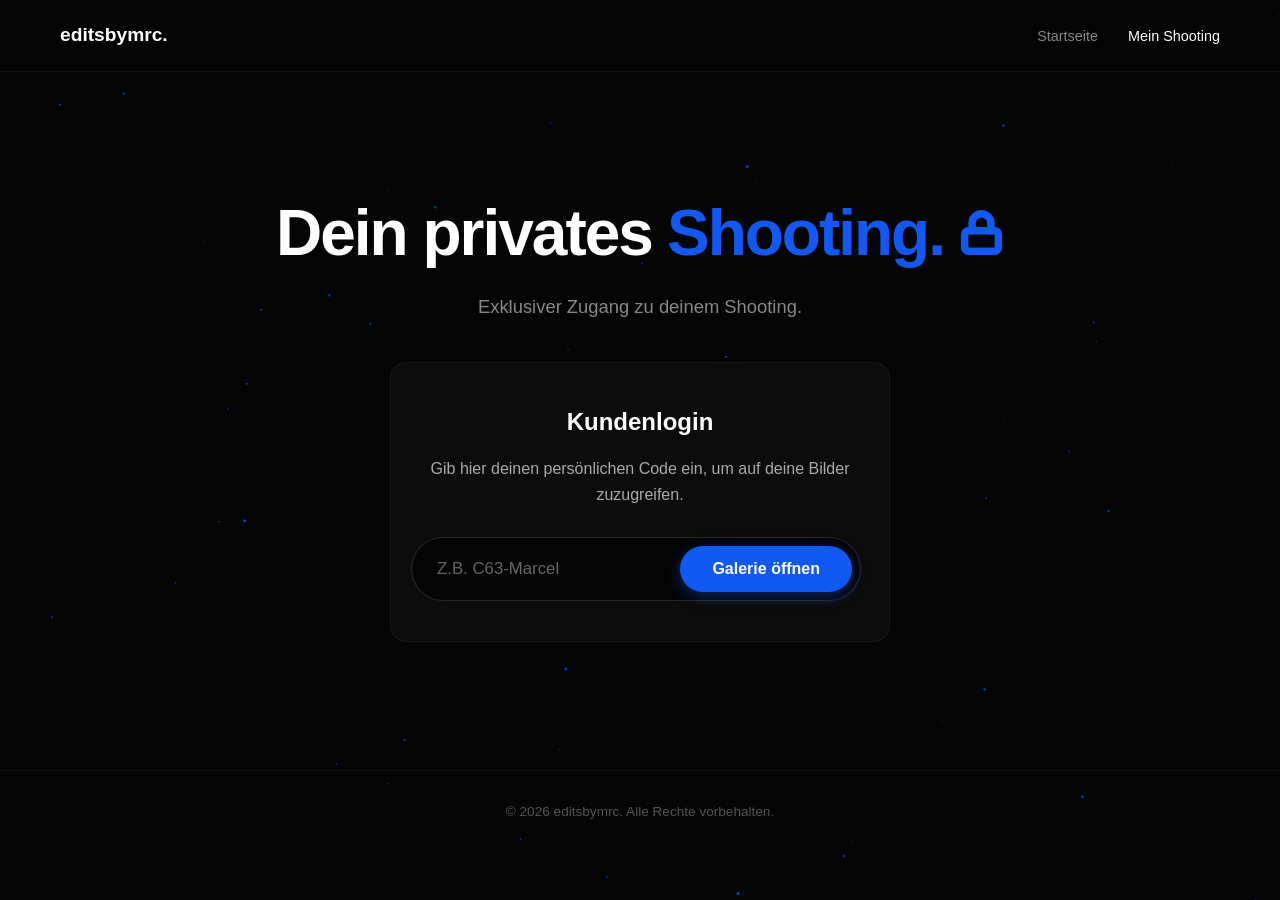
<file: galerie.html>
<!DOCTYPE html>
<html lang="de">
<head>
    <meta charset="UTF-8">
    <meta name="viewport" content="width=device-width, initial-scale=1.0, maximum-scale=1.0, user-scalable=no">
    <title>Mein Shooting | editsbymrc.</title>
    <link rel="stylesheet" href="css/style.css?v=2.4">
</head>

<body oncontextmenu="return false;">

<canvas id="particle-canvas"></canvas>

<header class="glass-nav">
    <div class="nav-container">
        <div class="logo">
            <h1>editsbymrc.</h1>
        </div>
        <nav>
            <ul>
                <li><a href="index.html">Startseite</a></li>
                <li><a href="galerie.html" class="active">Mein Shooting</a></li>
            </ul>
        </nav>
    </div>
</header>

<main>
    <section class="hero framer-reveal" style="min-height: 80vh; display: flex; flex-direction: column; justify-content: center; padding-top: 150px;">

        <h1 class="locked-heading blur-reveal">
            Dein privates <span class="accent-text">Shooting.</span>
            <svg class="lock-icon" viewBox="0 0 24 24" fill="none" stroke="currentColor" stroke-width="4" stroke-linecap="round" stroke-linejoin="round">
                <rect x="3" y="11" width="18" height="11" rx="2" ry="2"></rect>
                <path d="M7 11V7a5 5 0 0 1 10 0v4"></path>
            </svg>
        </h1>        <p style="font-size: 1.15rem; color: #888; margin-bottom: 40px;">Exklusiver Zugang zu deinem Shooting.</p>

        <div class="framer-reveal" style="max-width: 500px; width: 100%; margin: 0 auto; padding: 40px 20px; background: rgba(17, 17, 17, 0.7); backdrop-filter: blur(10px); border-radius: 16px; border: 1px solid rgba(255, 255, 255, 0.05); text-align: center;">
            <h3 style="font-size: 1.5rem; margin-bottom: 15px; color: #fff;"> Kundenlogin</h3>
            <p style="color: #aaa; font-size: 1rem; line-height: 1.6; margin-bottom: 30px;">
                Gib hier deinen persönlichen Code ein, um auf deine Bilder zuzugreifen.
            </p>

            <div class="premium-login-wrapper">
                <input type="text" id="shootingCode" class="premium-login-input" placeholder="Z.B. C63-Marcel" onkeypress="handleEnter(event)" autocomplete="off">
                <button onclick="openGallery()" class="premium-login-btn">Galerie öffnen</button>
            </div>

            <p id="error-msg" style="color: #ff4444; font-size: 0.9rem; margin-top: 15px; display: none;">Bitte gib einen gültigen Code ein.</p>
        </div>

    </section>
</main>

<footer style="width: 100%; border-top: 1px solid rgba(255, 255, 255, 0.05); padding: 30px 20px; margin-top: 50px;">
    <p style="text-align: center; color: #555; font-size: 0.85rem; margin: 0;">&copy; 2026 editsbymrc. Alle Rechte vorbehalten.</p>
</footer>

<script>
    // --- KUNDEN-LOGIN REDIRECT FUNKTION ---
    function openGallery() {
        const code = document.getElementById('shootingCode').value.trim();
        const errorMsg = document.getElementById('error-msg');

        if(code === "") {
            errorMsg.style.display = "block";
            document.getElementById('shootingCode').style.borderColor = "#ff4444";
        } else {
            errorMsg.style.display = "none";
            // Leitet auf den eingegebenen Code + .html weiter
            window.location.href = code + ".html";
        }
    }

    function handleEnter(e) {
        if(e.key === 'Enter') {
            openGallery();
        }
    }

    // --- Einfliegen der Elemente (Framer Reveal) ---
    document.addEventListener("DOMContentLoaded", function() {
        const observer = new IntersectionObserver((entries) => {
            entries.forEach(entry => {
                if (entry.isIntersecting) {
                    entry.target.classList.add('framer-show');
                    observer.unobserve(entry.target);
                }
            });
        }, { threshold: 0.1 });

        document.querySelectorAll('.framer-reveal').forEach((el) => {
            observer.observe(el);
        });
    });

    // --- Blur-Effekt der Überschrift ---
    document.addEventListener("DOMContentLoaded", function() {
        const blurText = document.querySelector('.blur-reveal');
        if (blurText) {
            const makeSharp = () => {
                blurText.classList.add('focused');
            };
            window.addEventListener('mousemove', makeSharp, { once: true });
            window.addEventListener('touchstart', makeSharp, { once: true });
            setTimeout(makeSharp, 1000);
        }
    });

    // --- Partikel-Hintergrund ---
    document.addEventListener("DOMContentLoaded", function() {
        const canvas = document.getElementById('particle-canvas');
        if (!canvas) return;
        const ctx = canvas.getContext('2d');

        let particlesArray = [];

        function setCanvasSize() {
            canvas.width = window.innerWidth;
            canvas.height = window.innerHeight;
        }
        setCanvasSize();

        class Particle {
            constructor() {
                this.x = Math.random() * canvas.width;
                this.y = Math.random() * canvas.height;
                this.size = Math.random() * 1.2 + 0.3;
                this.speedX = Math.random() * 0.3 - 0.15;
                this.speedY = Math.random() * 0.3 - 0.15;
                this.angle = Math.random() * Math.PI * 2;
                this.pulseSpeed = Math.random() * 0.015 + 0.005;
                this.opacity = 0;
            }

            update() {
                this.x += this.speedX;
                this.y += this.speedY;

                if (this.x < 0) this.x = canvas.width;
                if (this.x > canvas.width) this.x = 0;
                if (this.y < 0) this.y = canvas.height;
                if (this.y > canvas.height) this.y = 0;

                this.angle += this.pulseSpeed;
                this.opacity = (Math.sin(this.angle) * 0.35) + 0.45;
            }

            draw() {
                ctx.beginPath();
                ctx.arc(this.x, this.y, this.size, 0, Math.PI * 2);
                ctx.fillStyle = `rgba(18, 89, 243, ${this.opacity})`;
                ctx.shadowBlur = 15 * this.opacity;
                ctx.shadowColor = `rgba(18, 89, 243, ${this.opacity})`;
                ctx.fill();
            }
        }

        function init() {
            particlesArray = [];
            let numberOfParticles = (canvas.width * canvas.height) / 12000;

            for (let i = 0; i < numberOfParticles; i++) {
                particlesArray.push(new Particle());
            }
        }

        function animate() {
            ctx.clearRect(0, 0, canvas.width, canvas.height);
            for (let i = 0; i < particlesArray.length; i++) {
                particlesArray[i].update();
                particlesArray[i].draw();
            }
            requestAnimationFrame(animate);
        }

        init();
        animate();

        window.addEventListener('resize', () => {
            setCanvasSize();
            init();
        });
    });
</script>

<script>
    // Blur Reveal (Titel Scharfstellen)
    document.addEventListener("DOMContentLoaded", function() {
        const blurText = document.querySelector('.blur-reveal');
        if (blurText) {
            const makeSharp = () => { blurText.classList.add('focused'); };
            window.addEventListener('mousemove', makeSharp, { once: true });
            window.addEventListener('touchstart', makeSharp, { once: true });
            setTimeout(makeSharp, 1000); // Zur Sicherheit: Stellt sich nach 1 Sekunde automatisch scharf
        }
    });
</script>

</body>
</html>
</file>
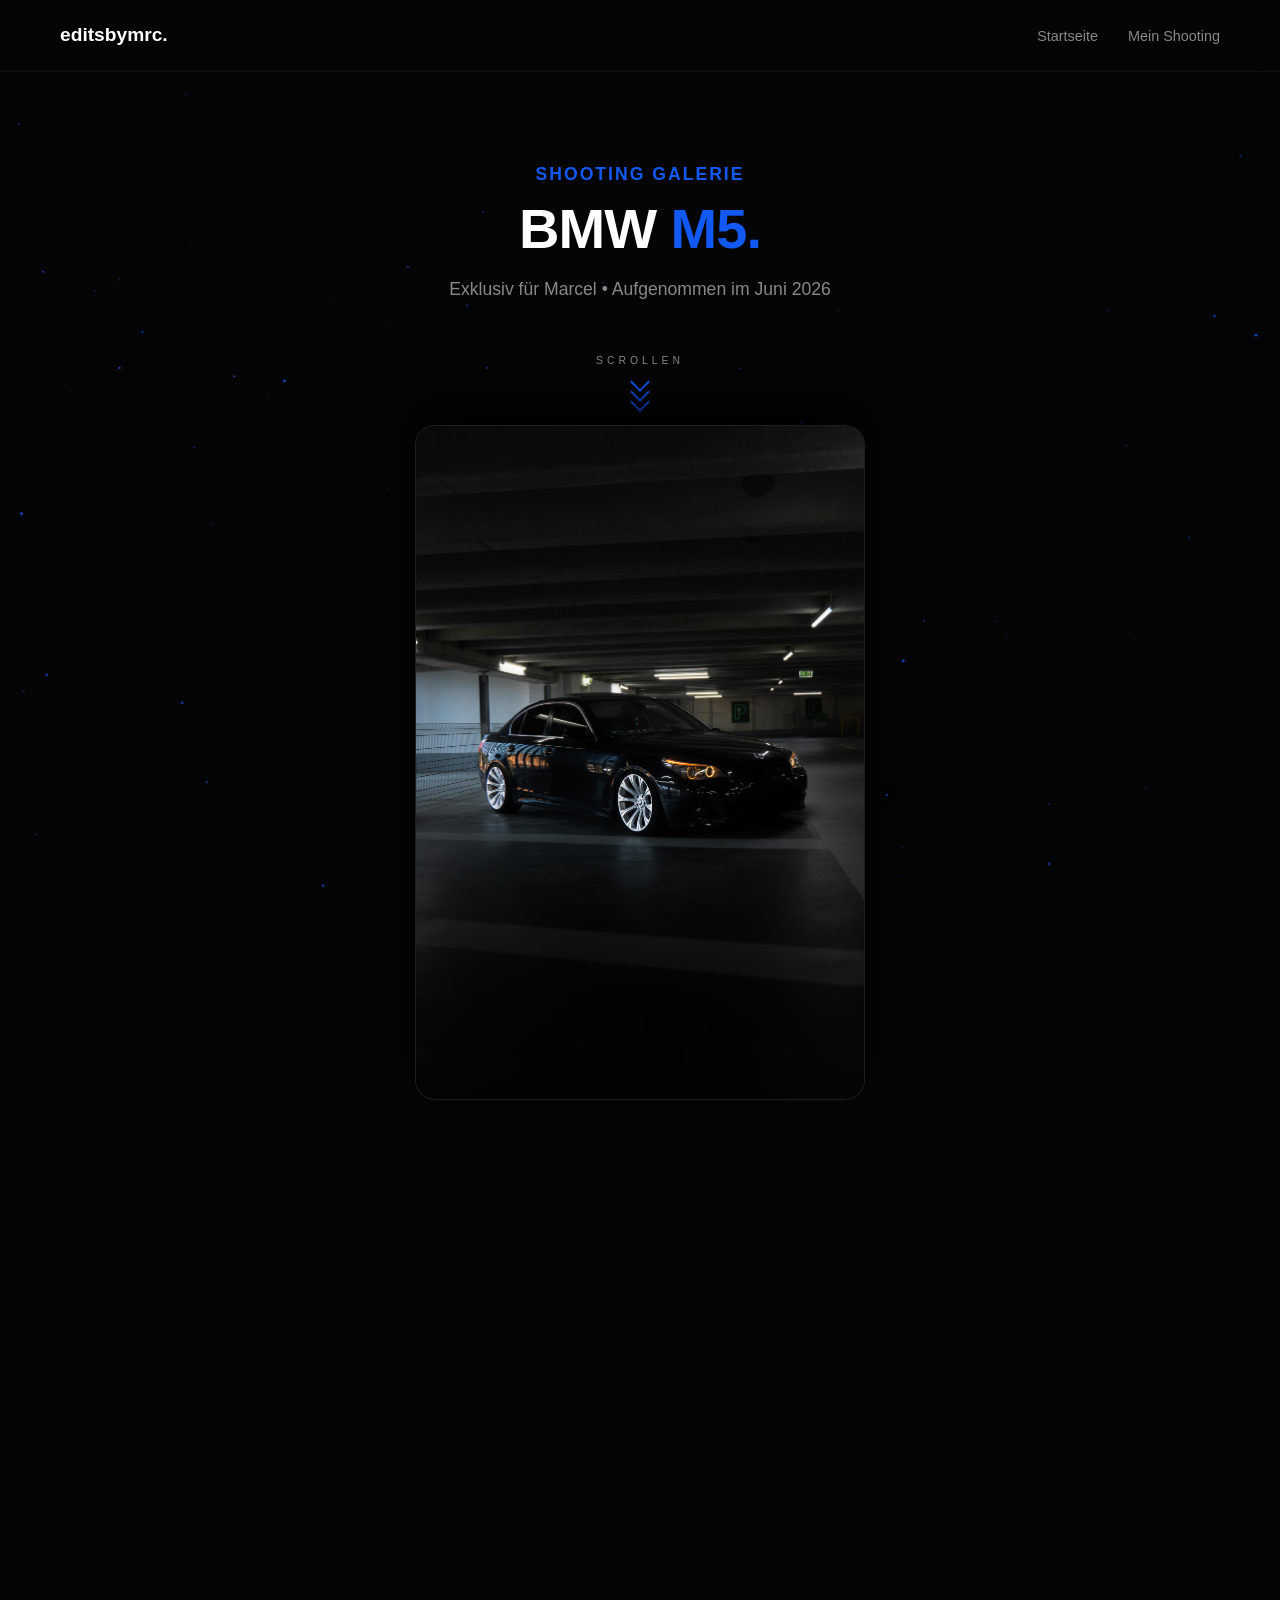
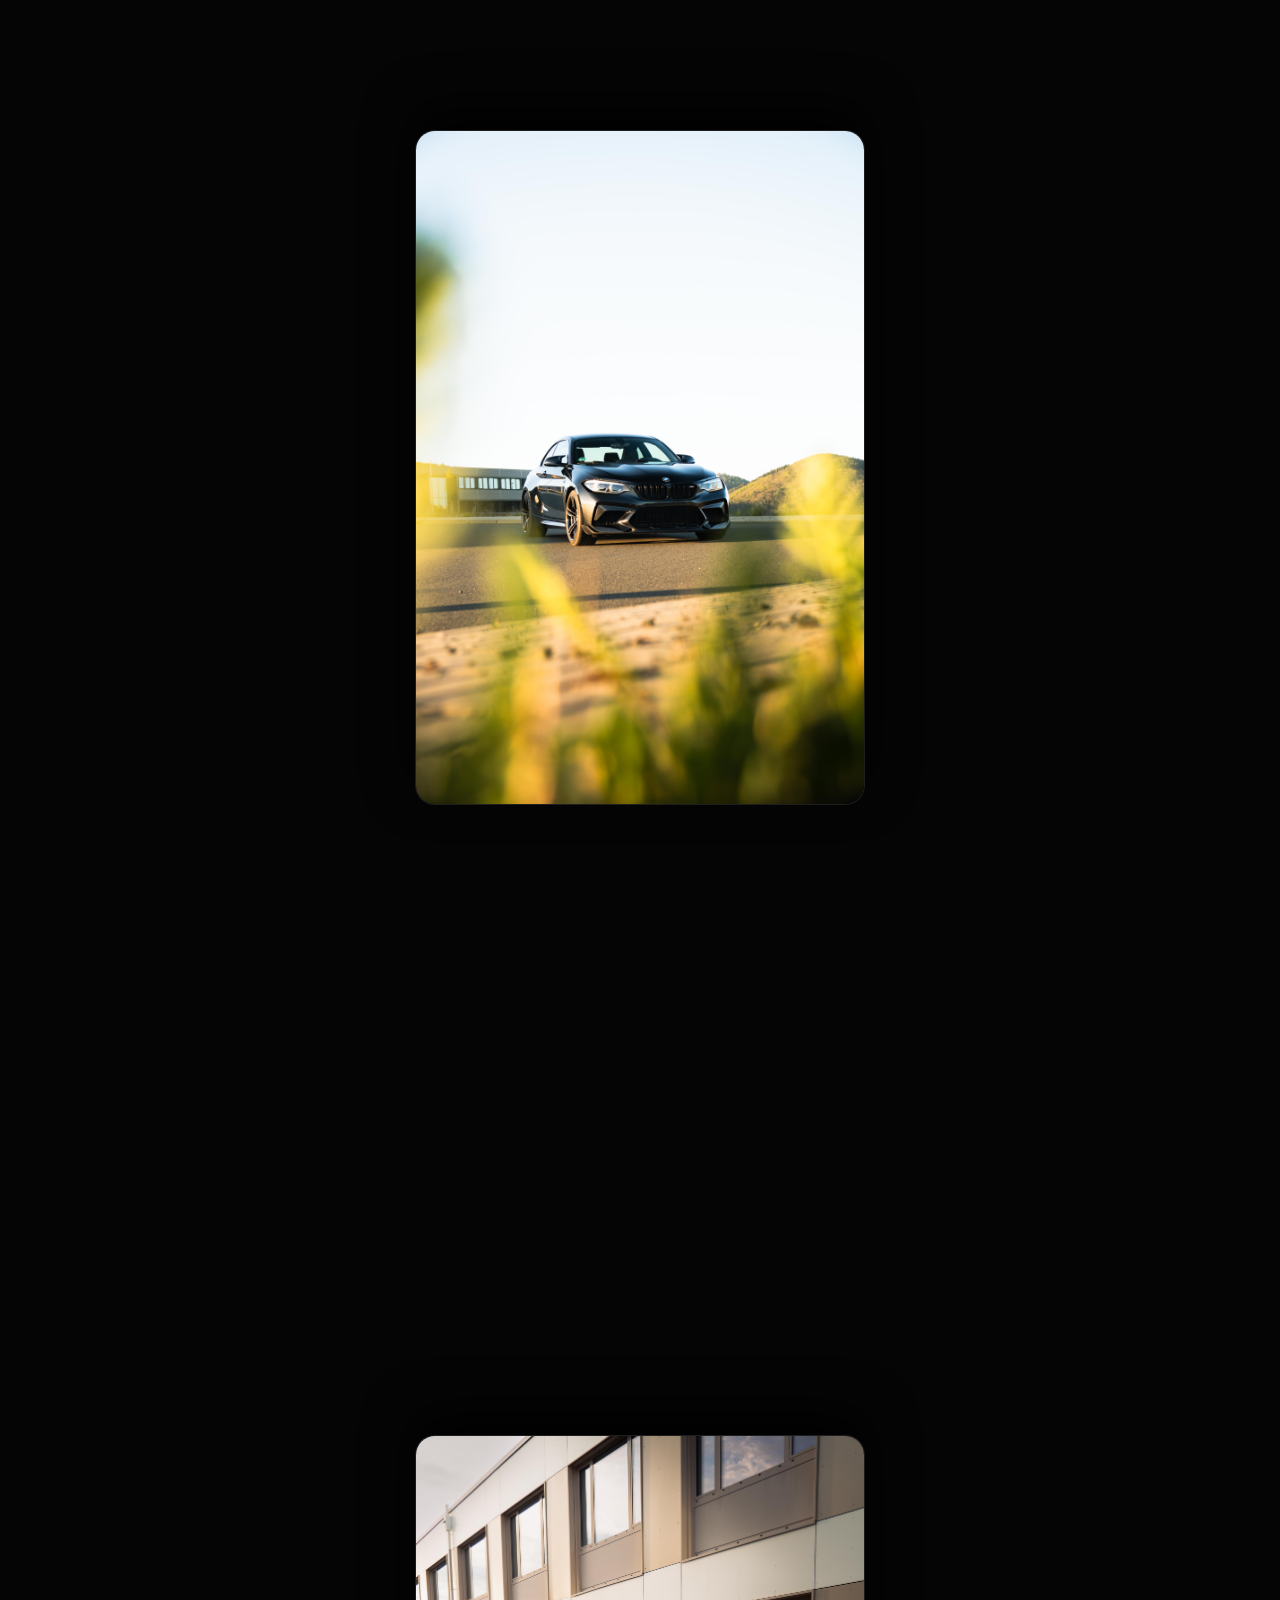
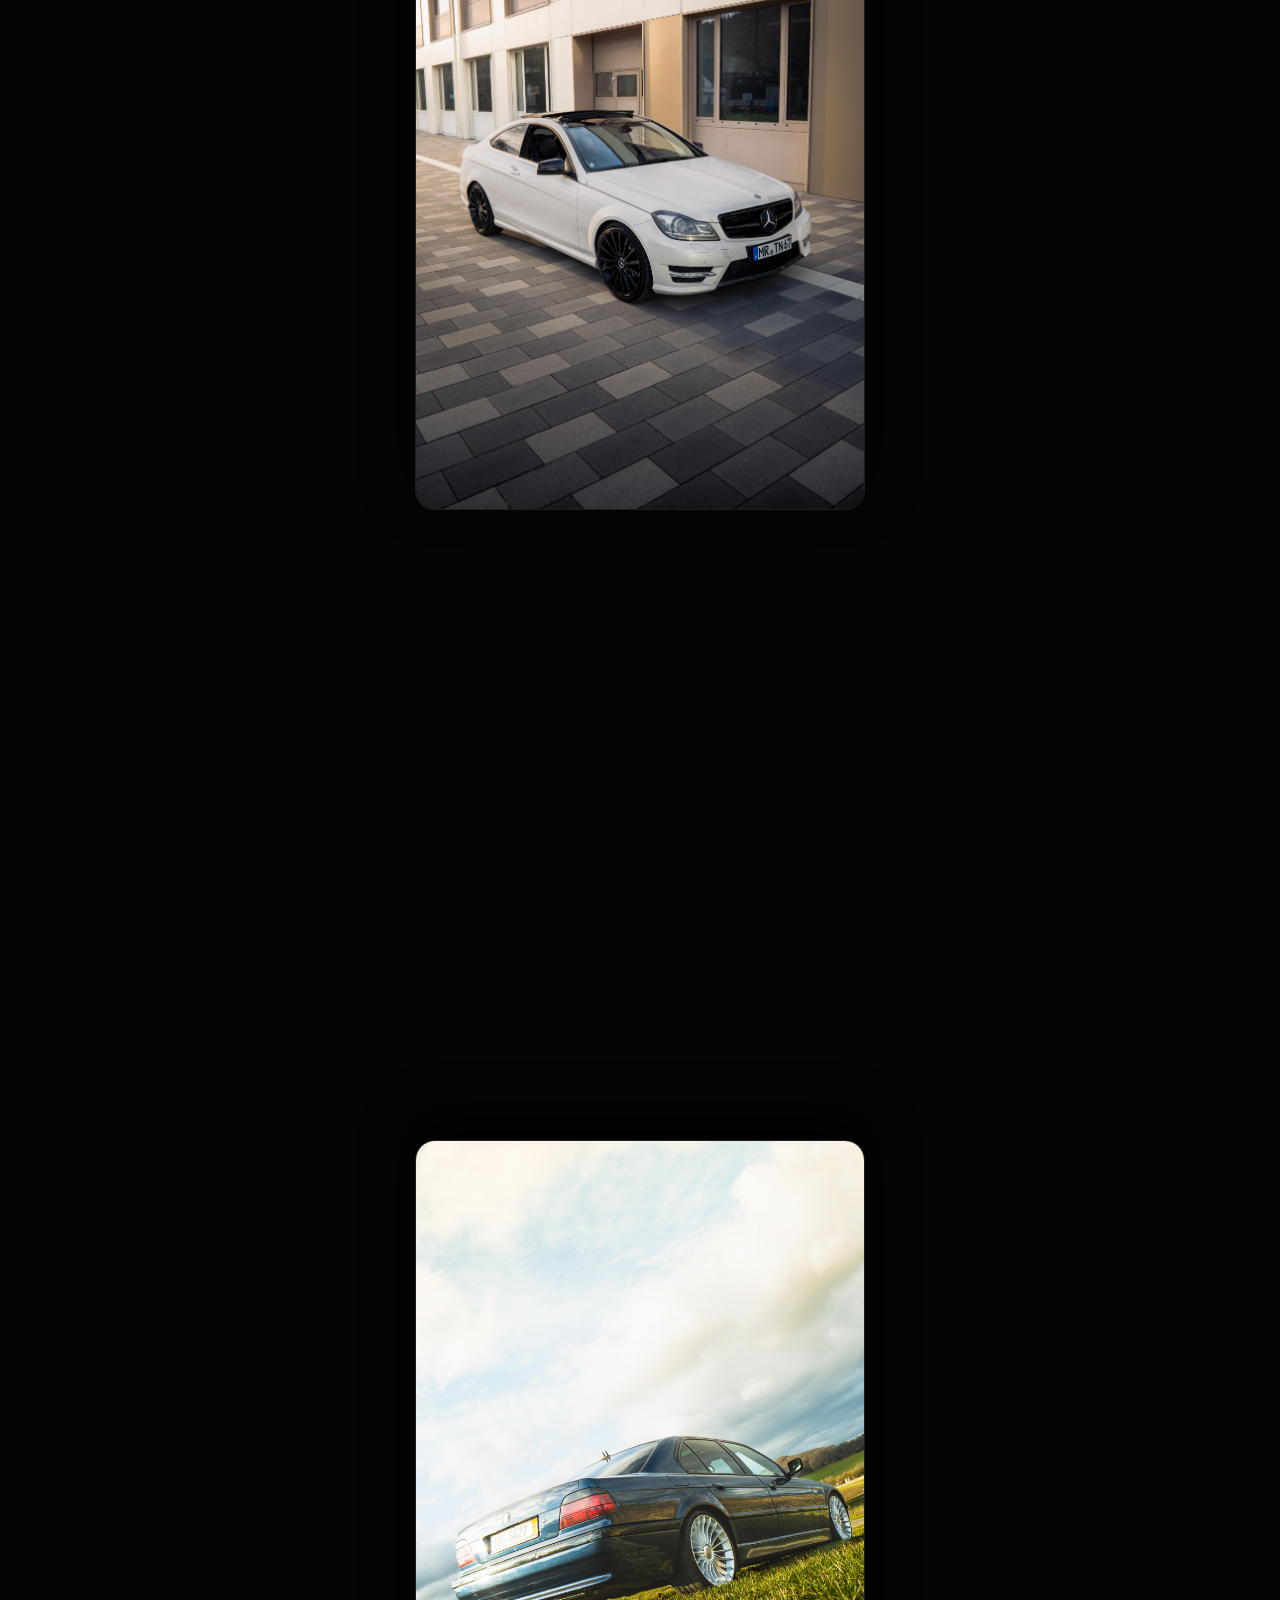
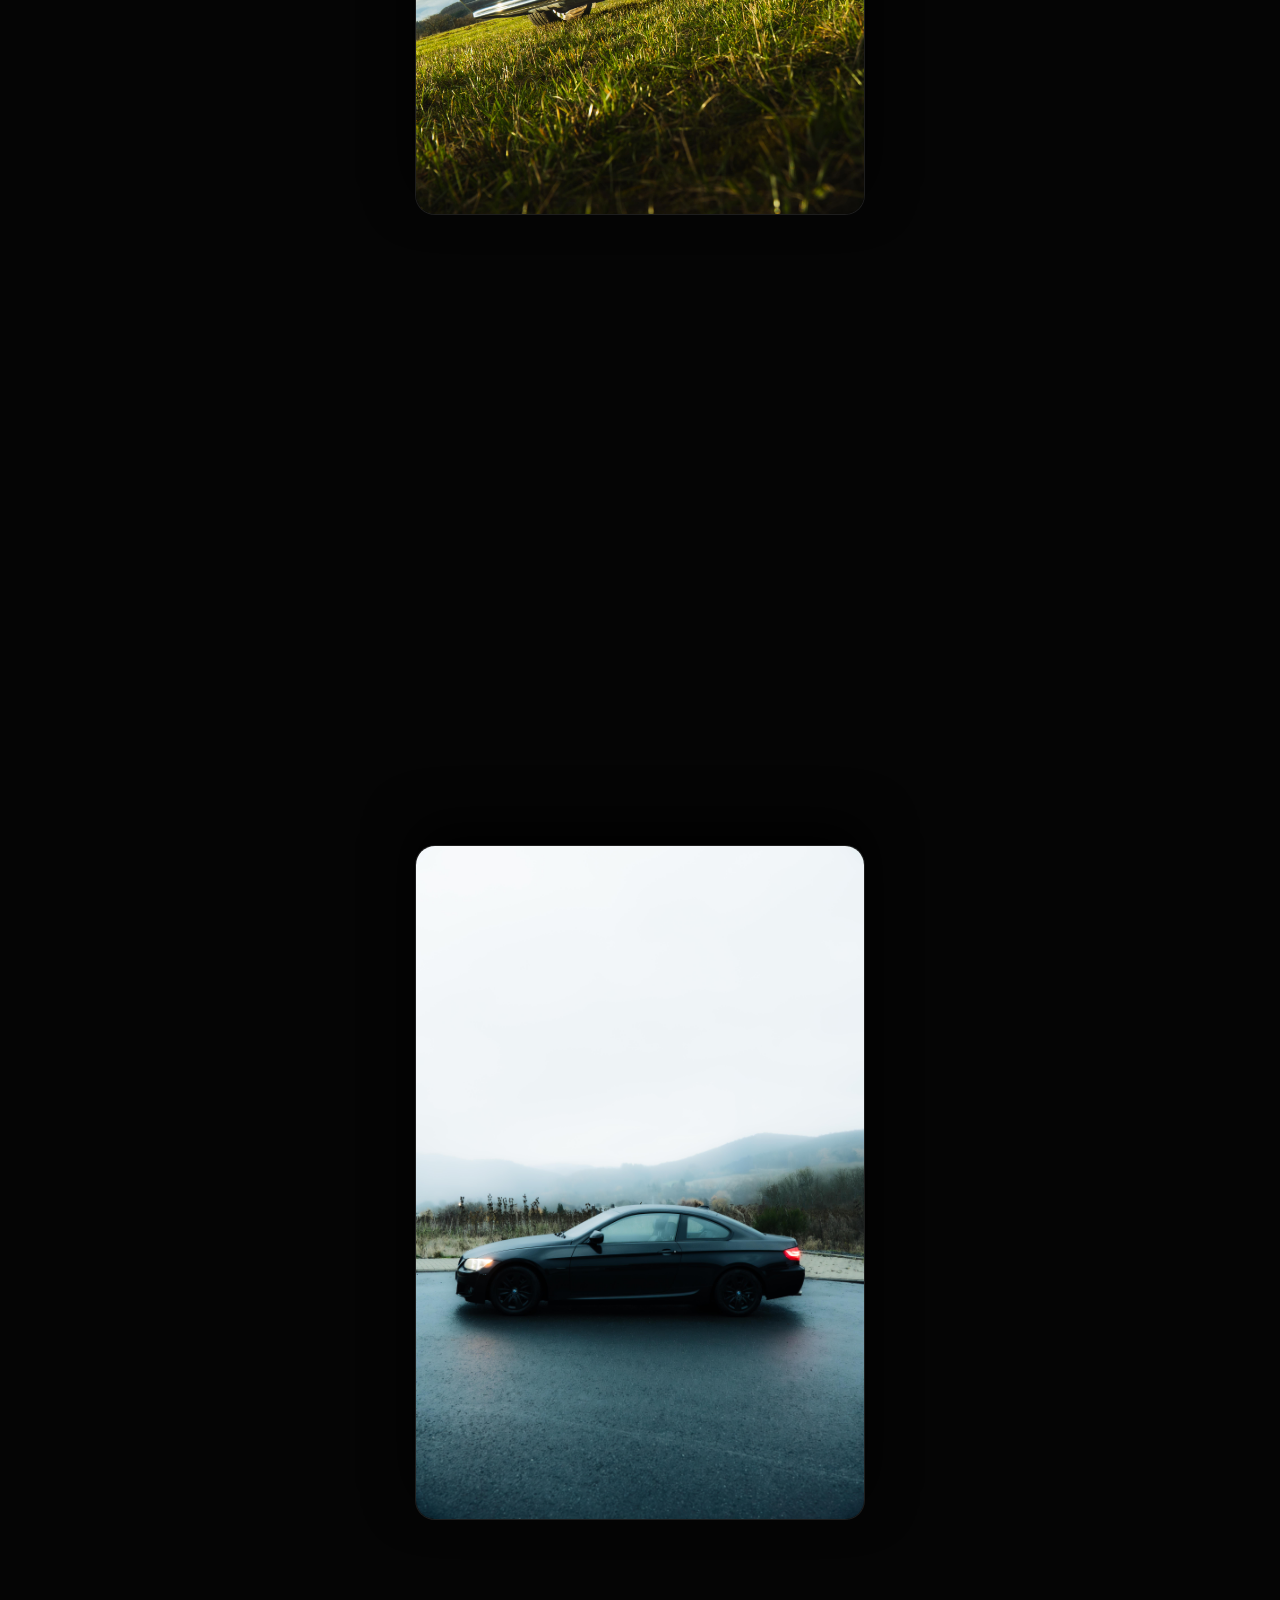
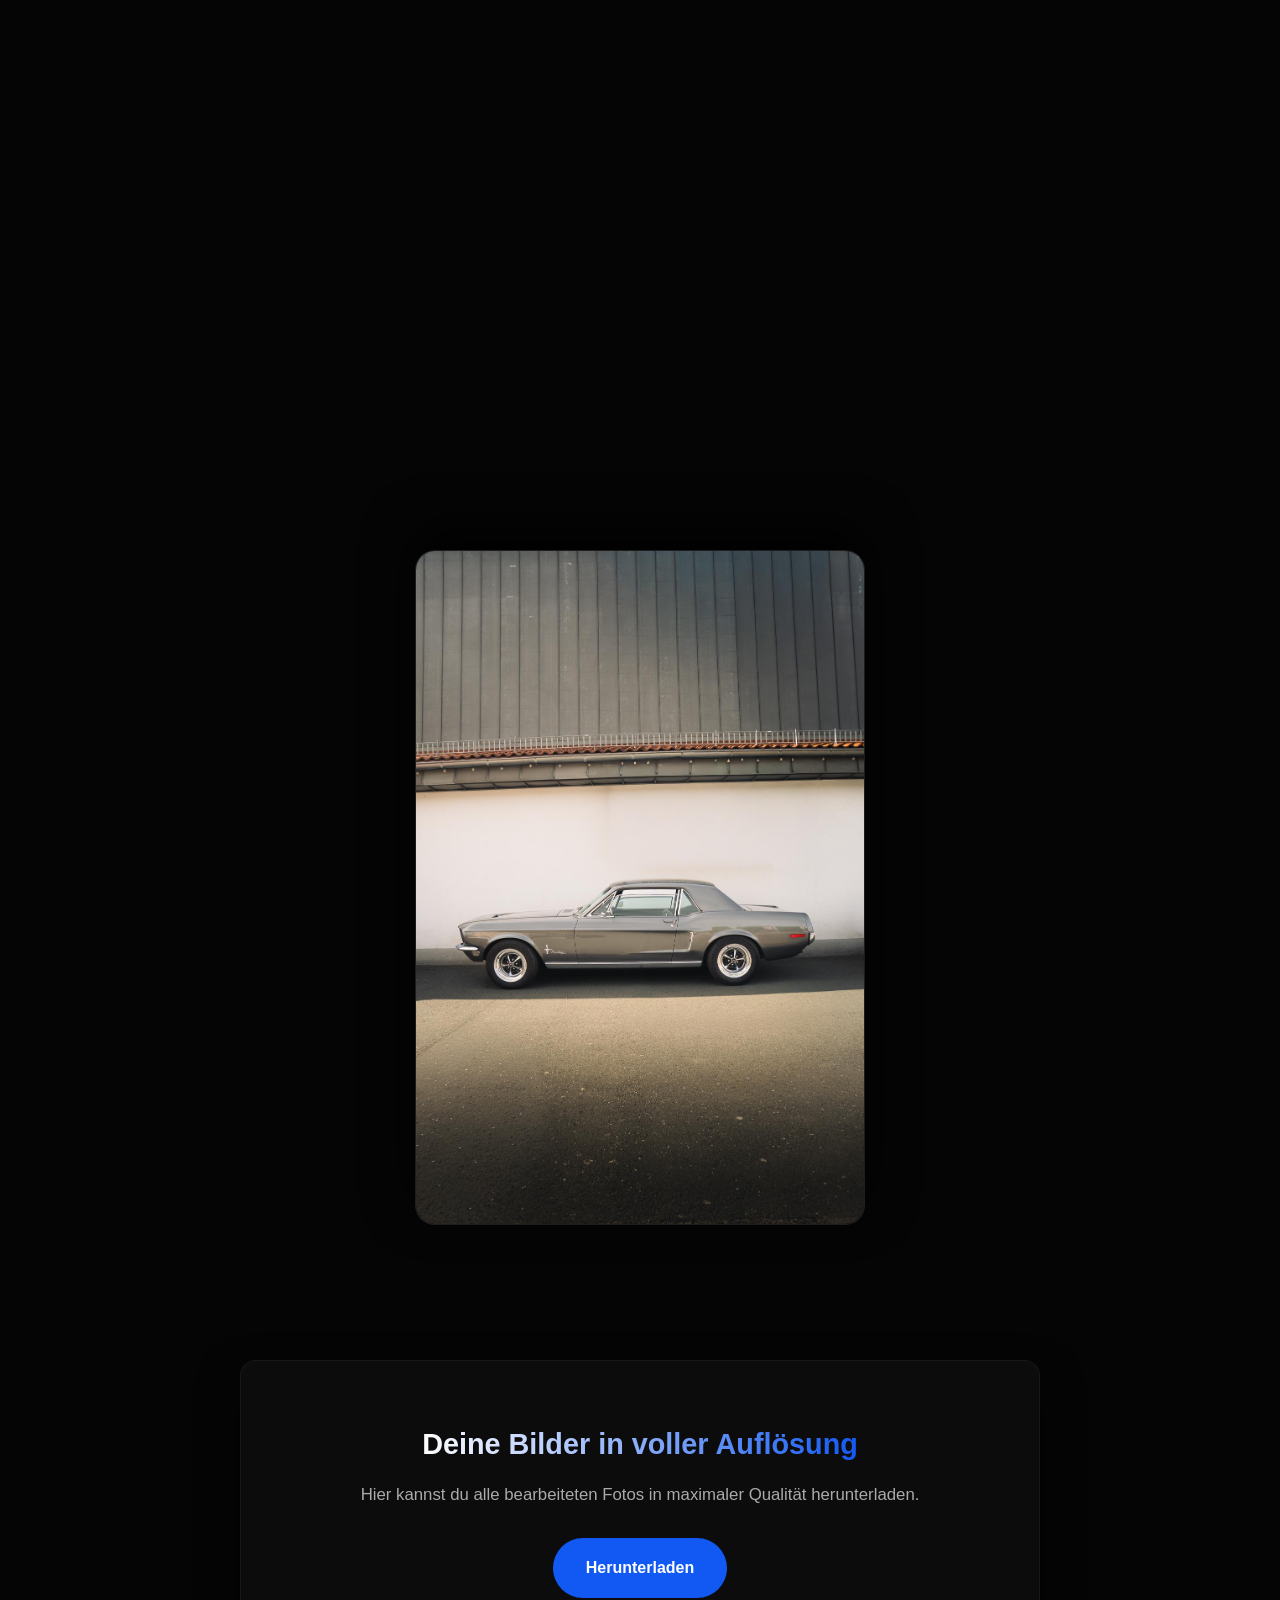
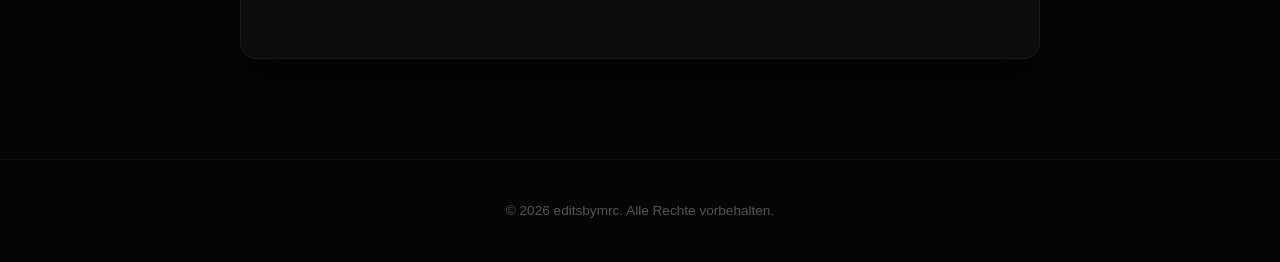
<file: kunden-template.html>
<!DOCTYPE html>
<html lang="de">
<head>
  <meta charset="UTF-8">
  <meta name="viewport" content="width=device-width, initial-scale=1.0, maximum-scale=1.0, user-scalable=no">
  <!-- WICHTIG: Verhindert, dass Google diese geheime Seite findet! -->
  <meta name="robots" content="noindex, nofollow">

  <title>Dein Shooting | editsbymrc.</title>
  <link rel="stylesheet" href="css/style.css?v=2.5">
</head>

<body oncontextmenu="return false;">

<!-- Partikel Hintergrund Leinwand -->
<canvas id="particle-canvas"></canvas>

<header class="glass-nav">
  <div class="nav-container">
    <div class="logo">
      <h1>editsbymrc.</h1>
    </div>
    <nav>
      <ul>
        <li><a href="index.html">Startseite</a></li>
        <li><a href="galerie.html">Mein Shooting</a></li>
      </ul>
    </nav>
  </div>
</header>

<main>

  <section class="client-hero framer-reveal">
    <p style="color: #1259f3; font-weight: 600; letter-spacing: 2px; text-transform: uppercase; margin-bottom: 10px;">Shooting Galerie</p>

    <h1 class="letter-reveal" style="margin-bottom: 15px;">
      <span class="text-wrapper" id="client-animated-text"></span>
    </h1>

    <p style="font-size: 1.1rem; color: #888; margin-bottom: 40px;">
      Exklusiv für Marcel &bull; Aufgenommen im Juni 2026
    </p>

    <div class="client-scroll-indicator framer-reveal" style="transition-delay: 0.4s;">
      <span class="scroll-text">Scrollen</span>
      <div class="arrow-container">
        <div class="scroll-arrow"></div>
        <div class="scroll-arrow"></div>
        <div class="scroll-arrow"></div>
      </div>
    </div>
  </section>

  <!-- GALERIE RASTER: Cinematic Card Stack -->
  <section class="card-stack-container">

    <div class="card-stack-item framer-reveal">
      <img src="assets/img/IMG_2415.JPG" alt="Shooting Bild 1">
    </div>

    <div class="card-stack-item framer-reveal">
      <img src="assets/img/IMG_2416.JPG" alt="Shooting Bild 2">
    </div>

    <div class="card-stack-item framer-reveal">
      <img src="assets/img/IMG_2417.JPG" alt="Shooting Bild 3">
    </div>

    <div class="card-stack-item framer-reveal">
      <img src="assets/img/IMG_2420.JPG" alt="Shooting Bild 4">
    </div>

    <div class="card-stack-item framer-reveal">
      <img src="assets/img/IMG_2422.JPG" alt="Shooting Bild 5">
    </div>

    <div class="card-stack-item framer-reveal">
      <img src="assets/img/DSC02975.jpg" alt="Shooting Bild 6">
    </div>

  </section>

  <!-- DOWNLOAD TRESOR -->
  <section class="download-cta-section framer-reveal">
    <h3 class="shimmer-text" style="font-size: 1.8rem; margin-bottom: 15px;">Deine Bilder in voller Auflösung</h3>    <p style="color: #aaa; font-size: 1.05rem; margin-bottom: 30px; max-width: 600px; margin-left: auto; margin-right: auto;">
      Hier kannst du alle bearbeiteten Fotos in maximaler Qualität herunterladen.
    </p>

    <a href="https://drive.google.com/file/d/1qBDr3qlGP1D3ZYD8JWyWe4CYHxZ05Qjy/view?usp=sharing" target="_blank" class="btn-primary">
      Herunterladen
    </a>
  </section>
</main>

<!-- LIGHTBOX OVERLAY -->
<div id="lightbox" class="lightbox">
  <span class="lightbox-close">&times;</span>
  <img class="lightbox-content" id="lightbox-img">
</div>

<footer style="border-top: 1px solid rgba(255, 255, 255, 0.05); padding: 40px; text-align: center;">
  <p style="color: #555; font-size: 0.85rem;">&copy; 2026 editsbymrc. Alle Rechte vorbehalten.</p>
</footer>

<!-- === SKRIPTE === -->
<script>
  // 1. Framer Reveal (Einfliegen)
  document.addEventListener("DOMContentLoaded", function() {
    const observer = new IntersectionObserver((entries) => {
      entries.forEach(entry => {
        if (entry.isIntersecting) {
          entry.target.classList.add('framer-show');
          observer.unobserve(entry.target);
        }
      });
    }, { threshold: 0.1 });

    document.querySelectorAll('.framer-reveal').forEach((el) => { observer.observe(el); });
  });

  // 2. Blur Reveal (Titel Scharfstellen)
  document.addEventListener("DOMContentLoaded", function() {
    const blurText = document.querySelector('.blur-reveal');
    if (blurText) {
      const makeSharp = () => { blurText.classList.add('focused'); };
      window.addEventListener('mousemove', makeSharp, { once: true });
      window.addEventListener('touchstart', makeSharp, { once: true });
      setTimeout(makeSharp, 1000);
    }
  });

  // 3. Lightbox Funktion (Bilder vergrößern - GEFIXT FÜR DEN CARD STACK)
  document.addEventListener("DOMContentLoaded", function() {
    const lightbox = document.getElementById('lightbox');
    const lightboxImg = document.getElementById('lightbox-img');
    const closeBtn = document.querySelector('.lightbox-close');
    const galleryImages = document.querySelectorAll('.card-stack-item img'); // <-- HIER WAR DER FEHLER!

    galleryImages.forEach(img => {
      img.addEventListener('click', function() {
        lightboxImg.src = this.src;
        lightbox.classList.add('active');
      });
    });

    closeBtn.addEventListener('click', function() { lightbox.classList.remove('active'); });
    lightbox.addEventListener('click', function(e) {
      if (e.target !== lightboxImg) { lightbox.classList.remove('active'); }
    });
  });

  // 4. Partikel Hintergrund
  document.addEventListener("DOMContentLoaded", function() {
    const canvas = document.getElementById('particle-canvas');
    if (!canvas) return;
    const ctx = canvas.getContext('2d');

    let particlesArray = [];

    function setCanvasSize() {
      canvas.width = window.innerWidth;
      canvas.height = window.innerHeight;
    }
    setCanvasSize();

    class Particle {
      constructor() {
        this.x = Math.random() * canvas.width;
        this.y = Math.random() * canvas.height;
        this.size = Math.random() * 1.2 + 0.3;
        this.speedX = Math.random() * 0.3 - 0.15;
        this.speedY = Math.random() * 0.3 - 0.15;
        this.angle = Math.random() * Math.PI * 2;
        this.pulseSpeed = Math.random() * 0.015 + 0.005;
        this.opacity = 0;
      }
      update() {
        this.x += this.speedX; this.y += this.speedY;
        if (this.x < 0) this.x = canvas.width;
        if (this.x > canvas.width) this.x = 0;
        if (this.y < 0) this.y = canvas.height;
        if (this.y > canvas.height) this.y = 0;
        this.angle += this.pulseSpeed;
        this.opacity = (Math.sin(this.angle) * 0.35) + 0.45;
      }
      draw() {
        ctx.beginPath();
        ctx.arc(this.x, this.y, this.size, 0, Math.PI * 2);
        ctx.fillStyle = `rgba(18, 89, 243, ${this.opacity})`;
        ctx.shadowBlur = 15 * this.opacity;
        ctx.shadowColor = `rgba(18, 89, 243, ${this.opacity})`;
        ctx.fill();
      }
    }

    function init() {
      particlesArray = [];
      let numberOfParticles = (canvas.width * canvas.height) / 12000;
      for (let i = 0; i < numberOfParticles; i++) { particlesArray.push(new Particle()); }
    }

    function animate() {
      ctx.clearRect(0, 0, canvas.width, canvas.height);
      for (let i = 0; i < particlesArray.length; i++) {
        particlesArray[i].update();
        particlesArray[i].draw();
      }
      requestAnimationFrame(animate);
    }

    init();
    animate();
    window.addEventListener('resize', () => { setCanvasSize(); init(); });
  });
</script>

<script>
  // --- PREMIUM BUCHSTABEN-ANIMATION (KUNDEN-TEMPLATE) ---
  document.addEventListener("DOMContentLoaded", function() {
    const container = document.getElementById('client-animated-text');
    if (!container) return;

    // Hier legst du deinen Text fest
    const text1 = "BMW ";
    const text2 = "M5.";
    let delay = 0;

    function processText(text) {
      return text.split(" ").map(word => {
        let wordHtml = `<span style="white-space: nowrap;">`;
        for (let char of word) {
          wordHtml += `<span class="char" style="animation-delay: ${delay}s">${char}</span>`;
          delay += 0.035; // Geschwindigkeit der Buchstaben
        }
        wordHtml += `</span>`;
        return wordHtml;
      }).join(" ");
    }

    // Baut den Text zusammen und färbt "Shooting." blau ein
    container.innerHTML = processText(text1) + " <span class='accent-text'>" + processText(text2) + "</span>";
  });
</script>
</body>
</html>
</file>
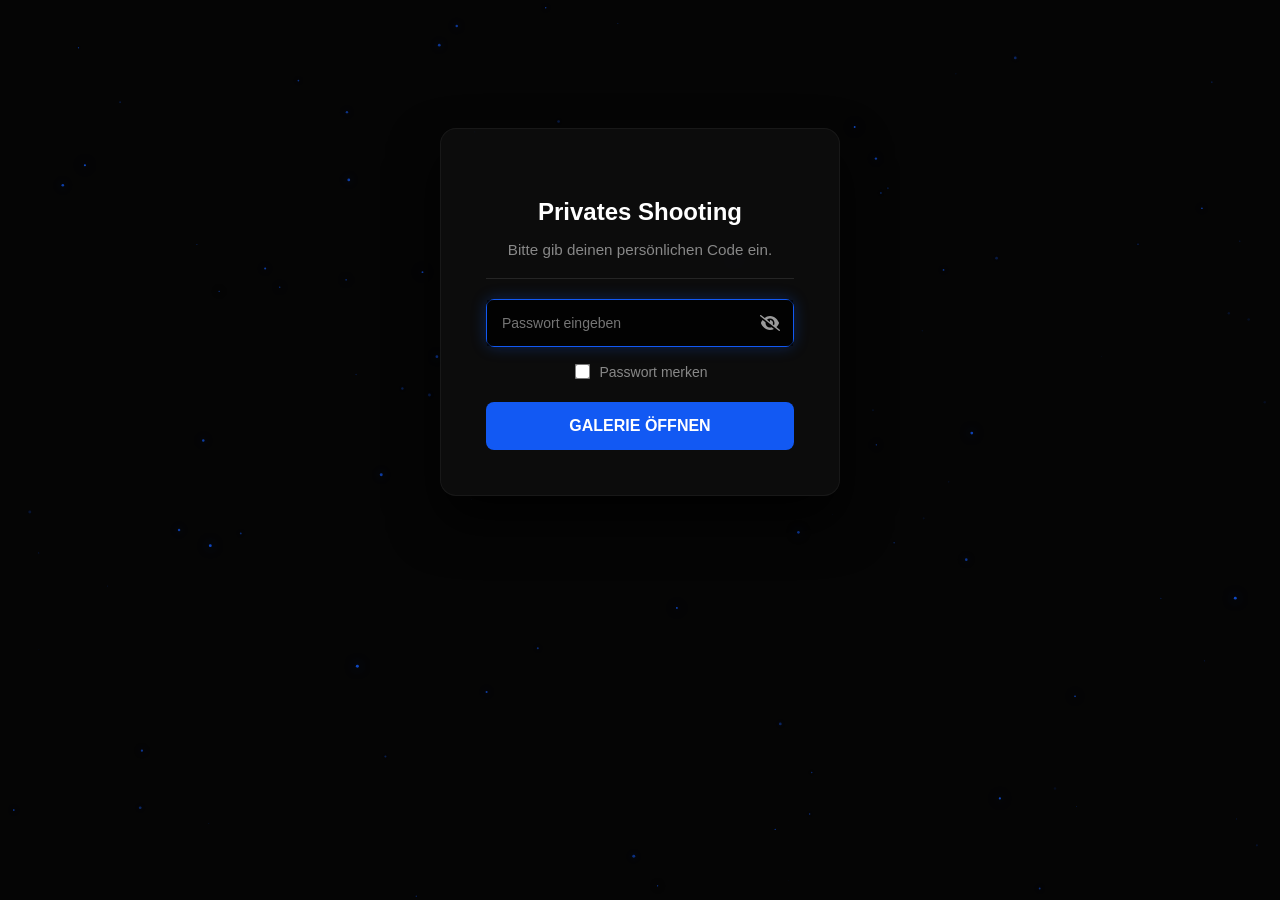
<file: TestShooting.html>
<!DOCTYPE html>
<html class="staticrypt-html">
<head>
    <meta charset="utf-8" />
    <title>Kunden-Login | editsbymrc.</title>
    <meta name="viewport" content="width=device-width, initial-scale=1" />

    <meta http-equiv="cache-control" content="max-age=0" />
    <meta http-equiv="cache-control" content="no-cache" />
    <meta http-equiv="expires" content="0" />
    <meta http-equiv="expires" content="Tue, 01 Jan 1980 1:00:00 GMT" />
    <meta http-equiv="pragma" content="no-cache" />

    <style>
        /* --- NEUES PREMIUM DESIGN --- */
        .staticrypt-hr {
            margin-top: 20px;
            margin-bottom: 20px;
            border: 0;
            border-top: 1px solid rgba(255, 255, 255, 0.1);
        }

        .staticrypt-page {
            width: 400px;
            padding: 10% 0 0;
            margin: auto;
            box-sizing: border-box;
            max-width: 90%;
        }

        /* Die Login-Box jetzt im "Glas"-Look wie die Galerie! */
        .staticrypt-form {
            position: relative;
            z-index: 1;
            background: rgba(17, 17, 17, 0.7);
            backdrop-filter: blur(10px);
            -webkit-backdrop-filter: blur(10px);
            color: #ffffff;
            margin: 0 auto 100px;
            padding: 45px;
            text-align: center;
            box-shadow: 0 25px 50px rgba(0,0,0,0.8);
            border-radius: 16px;
            border: 1px solid rgba(255, 255, 255, 0.05);
        }

        .staticrypt-form input[type="password"],
        input[type="text"] {
            background: inherit;
            border: 0;
            box-sizing: border-box;
            font-size: 14px;
            outline: 0;
            padding: 15px 30px 15px 15px;
            width: 100%;
            color: #ffffff;
            font-family: -apple-system, BlinkMacSystemFont, "Segoe UI", Roboto, Helvetica, Arial, sans-serif;
        }

        .staticrypt-password-container {
            position: relative;
            outline: 0;
            background: rgba(0, 0, 0, 0.6);
            width: 100%;
            border: 1px solid rgba(255, 255, 255, 0.1);
            border-radius: 8px;
            margin: 0 0 15px;
            box-sizing: border-box;
            transition: border-color 0.3s, box-shadow 0.3s;
        }

        .staticrypt-password-container:focus-within {
            border-color: #1259f3;
            box-shadow: 0 0 15px rgba(18, 89, 243, 0.3);
        }

        .staticrypt-toggle-password-visibility {
            cursor: pointer;
            height: 20px;
            opacity: 60%;
            padding: 13px;
            position: absolute;
            right: 0;
            top: 50%;
            transform: translateY(-50%);
            width: 20px;
            filter: invert(1);
        }

        .staticrypt-form .staticrypt-decrypt-button {
            outline: 0;
            background: #1259f3;
            width: 100%;
            border: 0;
            border-radius: 8px;
            padding: 15px;
            color: #ffffff;
            font-size: 1rem;
            font-weight: 600;
            cursor: pointer;
            transition: all 0.3s cubic-bezier(0.16, 1, 0.3, 1);
        }

        .staticrypt-form .staticrypt-decrypt-button:hover,
        .staticrypt-form .staticrypt-decrypt-button:focus {
            background: #0d46c4;
            transform: translateY(-3px);
            box-shadow: 0 10px 30px rgba(18, 89, 243, 0.6);
        }

        /* Das tiefe Schwarz für die Seite, Partikel schweben drüber */
        .staticrypt-html, .staticrypt-body, .staticrypt-content, .staticrypt-spinner-container {
            height: 100%;
            margin: 0;
            background: #050505;
            font-family: -apple-system, BlinkMacSystemFont, "Segoe UI", Roboto, Helvetica, Arial, sans-serif;
        }

        .staticrypt-title {
            font-size: 1.5rem;
            font-weight: bold;
            margin-bottom: 5px;
        }

        .staticrypt-subtitle {
            font-size: 0.95rem;
            color: #888;
            margin-bottom: 1em;
        }

        label.staticrypt-remember {
            display: flex;
            align-items: center;
            justify-content: center;
            margin-bottom: 1.5em;
            color: #888;
            font-size: 14px;
            cursor: pointer;
        }

        .staticrypt-remember input[type="checkbox"] {
            transform: scale(1.2);
            margin-right: 10px;
            accent-color: #1259f3;
        }

        .hidden { display: none !important; }

        .staticrypt-spinner {
            display: inline-block;
            width: 2rem;
            height: 2rem;
            border: 0.25em solid #1259f3;
            border-right-color: transparent;
            border-radius: 50%;
            animation: spinner-border 0.75s linear infinite;
        }

        @keyframes spinner-border {
            100% { transform: rotate(360deg); }
        }

        /* HINTERGRUND-PARTIKEL FIX */
        #particle-canvas {
            position: fixed;
            top: 0;
            left: 0;
            width: 100vw;
            height: 100vh;
            z-index: 0;
            pointer-events: none;
        }
    </style>
</head>

<body class="staticrypt-body">

<canvas id="particle-canvas"></canvas>

<div id="staticrypt_loading" class="staticrypt-spinner-container">
    <div class="staticrypt-spinner"></div>
</div>

<div id="staticrypt_content" class="staticrypt-content hidden">
    <div class="staticrypt-page">
        <div class="staticrypt-form">

            <div class="staticrypt-instructions">
                <p class="staticrypt-title">Privates Shooting</p>
                <p class="staticrypt-subtitle">Bitte gib deinen persönlichen Code ein.</p>
            </div>

            <hr class="staticrypt-hr" />

            <form id="staticrypt-form" action="#" method="post">
                <div class="staticrypt-password-container">
                    <input
                            id="staticrypt-password"
                            type="password"
                            name="password"
                            placeholder="Passwort eingeben"
                            autofocus
                    />

                    <img
                            class="staticrypt-toggle-password-visibility"
                            alt="Passwort anzeigen"
                            title="Passwort anzeigen"
                            src="[data-uri]"
                    />
                </div>

                <label id="staticrypt-remember-label" class="staticrypt-remember hidden">
                    <input id="staticrypt-remember" type="checkbox" name="remember" />
                    Passwort merken
                </label>

                <input type="submit" class="staticrypt-decrypt-button" value="GALERIE ÖFFNEN" />
            </form>
        </div>
    </div>
</div>

<script>
    const staticryptInitiator =
        ((function(){
            const exports = {};
            const cryptoEngine = ((function(){
                const exports = {};
                const { subtle } = crypto;

                const IV_BITS = 16 * 8;
                const HEX_BITS = 4;
                const ENCRYPTION_ALGO = "AES-CBC";

                const HexEncoder = {
                    parse: function (hexString) {
                        if (hexString.length % 2 !== 0) throw "Invalid hexString";
                        const arrayBuffer = new Uint8Array(hexString.length / 2);

                        for (let i = 0; i < hexString.length; i += 2) {
                            const byteValue = parseInt(hexString.substring(i, i + 2), 16);
                            if (isNaN(byteValue)) {
                                throw "Invalid hexString";
                            }
                            arrayBuffer[i / 2] = byteValue;
                        }
                        return arrayBuffer;
                    },
                    stringify: function (bytes) {
                        const hexBytes = [];
                        for (let i = 0; i < bytes.length; ++i) {
                            let byteString = bytes[i].toString(16);
                            if (byteString.length < 2) {
                                byteString = "0" + byteString;
                            }
                            hexBytes.push(byteString);
                        }
                        return hexBytes.join("");
                    },
                };

                const UTF8Encoder = {
                    parse: function (str) {
                        return new TextEncoder().encode(str);
                    },
                    stringify: function (bytes) {
                        return new TextDecoder().decode(bytes);
                    },
                };

                async function encrypt(msg, hashedPassword) {
                    const iv = crypto.getRandomValues(new Uint8Array(IV_BITS / 8));
                    const key = await subtle.importKey("raw", HexEncoder.parse(hashedPassword), ENCRYPTION_ALGO, false, ["encrypt"]);
                    const encrypted = await subtle.encrypt(
                        {
                            name: ENCRYPTION_ALGO,
                            iv: iv,
                        },
                        key,
                        UTF8Encoder.parse(msg)
                    );
                    return HexEncoder.stringify(iv) + HexEncoder.stringify(new Uint8Array(encrypted));
                }
                exports.encrypt = encrypt;

                async function decrypt(encryptedMsg, hashedPassword) {
                    const ivLength = IV_BITS / HEX_BITS;
                    const iv = HexEncoder.parse(encryptedMsg.substring(0, ivLength));
                    const encrypted = encryptedMsg.substring(ivLength);
                    const key = await subtle.importKey("raw", HexEncoder.parse(hashedPassword), ENCRYPTION_ALGO, false, ["decrypt"]);
                    const outBuffer = await subtle.decrypt(
                        {
                            name: ENCRYPTION_ALGO,
                            iv: iv,
                        },
                        key,
                        HexEncoder.parse(encrypted)
                    );
                    return UTF8Encoder.stringify(new Uint8Array(outBuffer));
                }
                exports.decrypt = decrypt;

                async function hashPassword(password, salt) {
                    let hashedPassword = await hashLegacyRound(password, salt);
                    hashedPassword = await hashSecondRound(hashedPassword, salt);
                    return hashThirdRound(hashedPassword, salt);
                }
                exports.hashPassword = hashPassword;

                function hashLegacyRound(password, salt) {
                    return pbkdf2(password, salt, 1000, "SHA-1");
                }
                exports.hashLegacyRound = hashLegacyRound;

                function hashSecondRound(hashedPassword, salt) {
                    return pbkdf2(hashedPassword, salt, 14000, "SHA-256");
                }
                exports.hashSecondRound = hashSecondRound;

                function hashThirdRound(hashedPassword, salt) {
                    return pbkdf2(hashedPassword, salt, 585000, "SHA-256");
                }
                exports.hashThirdRound = hashThirdRound;

                async function pbkdf2(password, salt, iterations, hashAlgorithm) {
                    const key = await subtle.importKey("raw", UTF8Encoder.parse(password), "PBKDF2", false, ["deriveBits"]);
                    const keyBytes = await subtle.deriveBits(
                        {
                            name: "PBKDF2",
                            hash: hashAlgorithm,
                            iterations,
                            salt: UTF8Encoder.parse(salt),
                        },
                        key,
                        256
                    );
                    return HexEncoder.stringify(new Uint8Array(keyBytes));
                }

                function generateRandomSalt() {
                    const bytes = crypto.getRandomValues(new Uint8Array(128 / 8));
                    return HexEncoder.stringify(new Uint8Array(bytes));
                }
                exports.generateRandomSalt = generateRandomSalt;

                async function signMessage(hashedPassword, message) {
                    const key = await subtle.importKey(
                        "raw",
                        HexEncoder.parse(hashedPassword),
                        {
                            name: "HMAC",
                            hash: "SHA-256",
                        },
                        false,
                        ["sign"]
                    );
                    const signature = await subtle.sign("HMAC", key, UTF8Encoder.parse(message));
                    return HexEncoder.stringify(new Uint8Array(signature));
                }
                exports.signMessage = signMessage;

                function getRandomAlphanum() {
                    const possibleCharacters = "abcdefghijklmnopqrstuvwxyzABCDEFGHIJKLMNOPQRSTUVWXYZ0123456789";
                    let byteArray;
                    let parsedInt;
                    do {
                        byteArray = crypto.getRandomValues(new Uint8Array(1));
                        parsedInt = byteArray[0] & 0xff;
                    } while (parsedInt >= 256 - (256 % possibleCharacters.length));
                    const randomIndex = parsedInt % possibleCharacters.length;
                    return possibleCharacters[randomIndex];
                }

                function generateRandomString(length) {
                    let randomString = "";
                    for (let i = 0; i < length; i++) {
                        randomString += getRandomAlphanum();
                    }
                    return randomString;
                }
                exports.generateRandomString = generateRandomString;

                return exports;
            })());
            const codec = ((function(){
                const exports = {};
                function init(cryptoEngine) {
                    const exports = {};

                    async function encode(msg, password, salt) {
                        const hashedPassword = await cryptoEngine.hashPassword(password, salt);
                        const encrypted = await cryptoEngine.encrypt(msg, hashedPassword);
                        const hmac = await cryptoEngine.signMessage(hashedPassword, encrypted);
                        return hmac + encrypted;
                    }
                    exports.encode = encode;

                    async function encodeWithHashedPassword(msg, hashedPassword) {
                        const encrypted = await cryptoEngine.encrypt(msg, hashedPassword);
                        const hmac = await cryptoEngine.signMessage(hashedPassword, encrypted);
                        return hmac + encrypted;
                    }
                    exports.encodeWithHashedPassword = encodeWithHashedPassword;

                    async function decode(signedMsg, hashedPassword, salt, backwardCompatibleAttempt = 0, originalPassword = "") {
                        const encryptedHMAC = signedMsg.substring(0, 64);
                        const encryptedMsg = signedMsg.substring(64);
                        const decryptedHMAC = await cryptoEngine.signMessage(hashedPassword, encryptedMsg);

                        if (decryptedHMAC !== encryptedHMAC) {
                            originalPassword = originalPassword || hashedPassword;
                            if (backwardCompatibleAttempt === 0) {
                                const updatedHashedPassword = await cryptoEngine.hashThirdRound(originalPassword, salt);
                                return decode(signedMsg, updatedHashedPassword, salt, backwardCompatibleAttempt + 1, originalPassword);
                            }
                            if (backwardCompatibleAttempt === 1) {
                                let updatedHashedPassword = await cryptoEngine.hashSecondRound(originalPassword, salt);
                                updatedHashedPassword = await cryptoEngine.hashThirdRound(updatedHashedPassword, salt);
                                return decode(signedMsg, updatedHashedPassword, salt, backwardCompatibleAttempt + 1, originalPassword);
                            }
                            return { success: false, message: "Signature mismatch" };
                        }

                        return {
                            success: true,
                            decoded: await cryptoEngine.decrypt(encryptedMsg, hashedPassword),
                        };
                    }
                    exports.decode = decode;

                    return exports;
                }
                exports.init = init;

                return exports;
            })());
            const decode = codec.init(cryptoEngine).decode;

            function init(staticryptConfig, templateConfig) {
                const exports = {};

                async function decryptAndReplaceHtml(hashedPassword) {
                    const { staticryptEncryptedMsgUniqueVariableName, staticryptSaltUniqueVariableName } = staticryptConfig;
                    const { replaceHtmlCallback } = templateConfig;

                    const result = await decode(
                        staticryptEncryptedMsgUniqueVariableName,
                        hashedPassword,
                        staticryptSaltUniqueVariableName
                    );
                    if (!result.success) {
                        return false;
                    }
                    const plainHTML = result.decoded;

                    if (typeof replaceHtmlCallback === "function") {
                        replaceHtmlCallback(plainHTML);
                    } else {
                        document.write(plainHTML);
                        document.close();
                    }

                    return true;
                }

                async function handleDecryptionOfPage(password, isRememberChecked) {
                    const { staticryptSaltUniqueVariableName } = staticryptConfig;
                    const hashedPassword = await cryptoEngine.hashPassword(password, staticryptSaltUniqueVariableName);
                    return handleDecryptionOfPageFromHash(hashedPassword, isRememberChecked);
                }
                exports.handleDecryptionOfPage = handleDecryptionOfPage;

                async function handleDecryptionOfPageFromHash(hashedPassword, isRememberChecked) {
                    const { isRememberEnabled, rememberDurationInDays } = staticryptConfig;
                    const { rememberExpirationKey, rememberPassphraseKey } = templateConfig;

                    const isDecryptionSuccessful = await decryptAndReplaceHtml(hashedPassword);

                    if (!isDecryptionSuccessful) {
                        return {
                            isSuccessful: false,
                            hashedPassword,
                        };
                    }

                    if (isRememberEnabled && isRememberChecked) {
                        window.localStorage.setItem(rememberPassphraseKey, hashedPassword);
                        if (rememberDurationInDays > 0) {
                            window.localStorage.setItem(
                                rememberExpirationKey,
                                (new Date().getTime() + rememberDurationInDays * 24 * 60 * 60 * 1000).toString()
                            );
                        }
                    }

                    return {
                        isSuccessful: true,
                        hashedPassword,
                    };
                }
                exports.handleDecryptionOfPageFromHash = handleDecryptionOfPageFromHash;

                function clearLocalStorage() {
                    const { clearLocalStorageCallback, rememberExpirationKey, rememberPassphraseKey } = templateConfig;

                    if (typeof clearLocalStorageCallback === "function") {
                        clearLocalStorageCallback();
                    } else {
                        localStorage.removeItem(rememberPassphraseKey);
                        localStorage.removeItem(rememberExpirationKey);
                    }
                }

                async function handleDecryptOnLoad() {
                    let isSuccessful = await decryptOnLoadFromUrl();

                    if (!isSuccessful) {
                        isSuccessful = await decryptOnLoadFromRememberMe();
                    }

                    return { isSuccessful };
                }
                exports.handleDecryptOnLoad = handleDecryptOnLoad;

                function logoutIfNeeded() {
                    const logoutKey = "staticrypt_logout";
                    const queryParams = new URLSearchParams(window.location.search);
                    if (queryParams.has(logoutKey)) {
                        clearLocalStorage();
                        return true;
                    }
                    const hash = window.location.hash.substring(1);
                    if (hash.includes(logoutKey)) {
                        clearLocalStorage();
                        return true;
                    }
                    return false;
                }

                async function decryptOnLoadFromRememberMe() {
                    const { rememberDurationInDays } = staticryptConfig;
                    const { rememberExpirationKey, rememberPassphraseKey } = templateConfig;

                    if (logoutIfNeeded()) {
                        return false;
                    }

                    if (rememberDurationInDays && rememberDurationInDays > 0) {
                        const expiration = localStorage.getItem(rememberExpirationKey),
                            isExpired = expiration && new Date().getTime() > parseInt(expiration);

                        if (isExpired) {
                            clearLocalStorage();
                            return false;
                        }
                    }

                    const hashedPassword = localStorage.getItem(rememberPassphraseKey);

                    if (hashedPassword) {
                        const isDecryptionSuccessful = await decryptAndReplaceHtml(hashedPassword);
                        if (!isDecryptionSuccessful) {
                            clearLocalStorage();
                            return false;
                        }
                        return true;
                    }
                    return false;
                }

                async function decryptOnLoadFromUrl() {
                    const passwordKey = "staticrypt_pwd";
                    const rememberMeKey = "remember_me";

                    const queryParams = new URLSearchParams(window.location.search);
                    const hashedPasswordQuery = queryParams.get(passwordKey);
                    const rememberMeQuery = queryParams.get(rememberMeKey);

                    const urlFragment = window.location.hash.substring(1);
                    const hashedPasswordRegexMatch = urlFragment.match(new RegExp(passwordKey + "=([^&]*)"));
                    const hashedPasswordFragment = hashedPasswordRegexMatch ? hashedPasswordRegexMatch[1] : null;
                    const rememberMeFragment = urlFragment.includes(rememberMeKey);

                    const hashedPassword = hashedPasswordFragment || hashedPasswordQuery;
                    const rememberMe = rememberMeFragment || rememberMeQuery;

                    if (hashedPassword) {
                        return handleDecryptionOfPageFromHash(hashedPassword, rememberMe);
                    }

                    return false;
                }

                return exports;
            }
            exports.init = init;

            return exports;
        })());
    ;

    // --- HIER WURDE DER HÄSSLICHE ENGLISCHE TEXT ÜBERSETZT! ---
    const templateError = "Passwort inkorrekt. Bitte versuche es erneut.",
        templateToggleAltShow = "Passwort einblenden",
        templateToggleAltHide = "Passwort ausblenden",
        isRememberEnabled = true,
        staticryptConfig = {"staticryptEncryptedMsgUniqueVariableName":"[base64]","isRememberEnabled":true,"rememberDurationInDays":0,"staticryptSaltUniqueVariableName":"30b78fb8279d481f1c0197e59c0faa44"};

    const templateConfig = {
        rememberExpirationKey: "staticrypt_expiration",
        rememberPassphraseKey: "staticrypt_passphrase",
        replaceHtmlCallback: null,
        clearLocalStorageCallback: null,
    };

    const staticrypt = staticryptInitiator.init(staticryptConfig, templateConfig);

    window.onload = async function () {
        const { isSuccessful } = await staticrypt.handleDecryptOnLoad();

        if (!isSuccessful) {
            document.getElementById("staticrypt_loading").classList.add("hidden");
            document.getElementById("staticrypt_content").classList.remove("hidden");
            document.getElementById("staticrypt-password").focus();

            if (isRememberEnabled) {
                document.getElementById("staticrypt-remember-label").classList.remove("hidden");
            }
        }
    };

    const toggleIcon = document.querySelector(".staticrypt-toggle-password-visibility");
    const imgSrcEyeClosed =
        "[data-uri]";
    const imgSrcEyeOpened =
        "[data-uri]";
    toggleIcon.addEventListener("click", function () {
        const passwordInput = document.getElementById("staticrypt-password");
        if (passwordInput.type === "password") {
            passwordInput.type = "text";
            toggleIcon.src = imgSrcEyeOpened;
            toggleIcon.alt = templateToggleAltHide;
            toggleIcon.title = templateToggleAltHide;
        } else {
            passwordInput.type = "password";
            toggleIcon.src = imgSrcEyeClosed;
            toggleIcon.alt = templateToggleAltShow;
            toggleIcon.title = templateToggleAltShow;
        }
    });

    document.getElementById("staticrypt-form").addEventListener("submit", async function (e) {
        e.preventDefault();

        const password = document.getElementById("staticrypt-password").value,
            isRememberChecked = document.getElementById("staticrypt-remember").checked;

        const { isSuccessful } = await staticrypt.handleDecryptionOfPage(password, isRememberChecked);

        if (!isSuccessful) {
            alert(templateError);
        }
    });

    // --- NEU: HINTERGRUND-PARTIKEL INITIALISIEREN ---
    const canvas = document.getElementById('particle-canvas');
    if (canvas) {
        const ctx = canvas.getContext('2d');
        let particlesArray = [];
        function setCanvasSize() { canvas.width = window.innerWidth; canvas.height = window.innerHeight; }
        setCanvasSize();
        class Particle {
            constructor() {
                this.x = Math.random() * canvas.width;
                this.y = Math.random() * canvas.height;
                this.size = Math.random() * 1.2 + 0.3;
                this.speedX = Math.random() * 0.3 - 0.15;
                this.speedY = Math.random() * 0.3 - 0.15;
                this.angle = Math.random() * Math.PI * 2;
                this.pulseSpeed = Math.random() * 0.015 + 0.005;
                this.opacity = 0;
            }
            update() {
                this.x += this.speedX; this.y += this.speedY;
                if (this.x < 0) this.x = canvas.width;
                if (this.x > canvas.width) this.x = 0;
                if (this.y < 0) this.y = canvas.height;
                if (this.y > canvas.height) this.y = 0;
                this.angle += this.pulseSpeed;
                this.opacity = (Math.sin(this.angle) * 0.35) + 0.45;
            }
            draw() {
                ctx.beginPath();
                ctx.arc(this.x, this.y, this.size, 0, Math.PI * 2);
                ctx.fillStyle = `rgba(18, 89, 243, ${this.opacity})`;
                ctx.shadowBlur = 15 * this.opacity;
                ctx.shadowColor = `rgba(18, 89, 243, ${this.opacity})`;
                ctx.fill();
            }
        }
        function initParticles() {
            particlesArray = [];
            let numberOfParticles = (canvas.width * canvas.height) / 12000;
            for (let i = 0; i < numberOfParticles; i++) { particlesArray.push(new Particle()); }
        }
        function animateParticles() {
            ctx.clearRect(0, 0, canvas.width, canvas.height);
            for (let i = 0; i < particlesArray.length; i++) {
                particlesArray[i].update();
                particlesArray[i].draw();
            }
            requestAnimationFrame(animateParticles);
        }
        initParticles();
        animateParticles();
        window.addEventListener('resize', () => { setCanvasSize(); initParticles(); });
    }
</script>
</body>
</html>
</file>
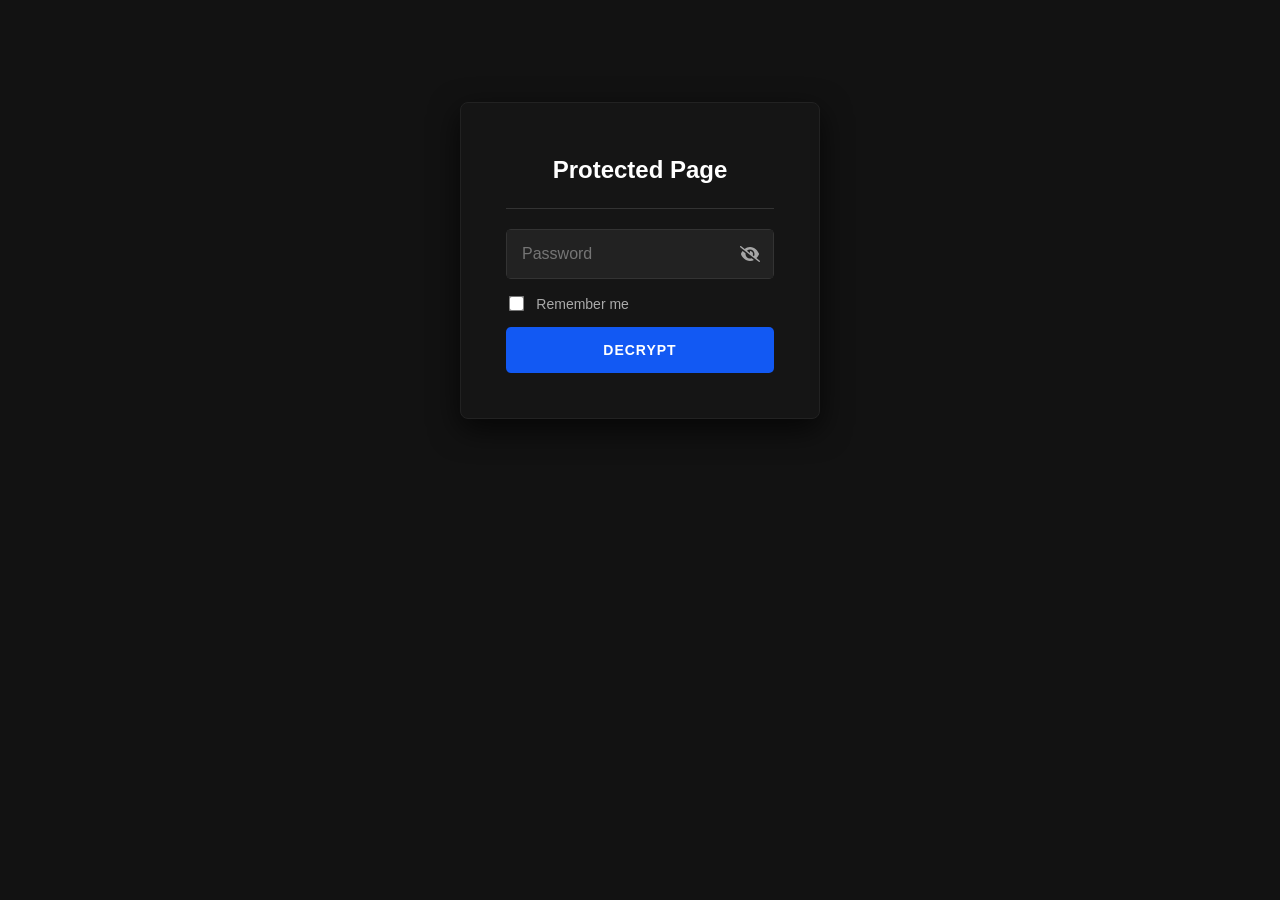
<file: TestShootingPrivate.html>
<!DOCTYPE html>
<html class="staticrypt-html">
    <head>
        <meta charset="utf-8" />
        <title>Protected Page</title>
        <meta name="viewport" content="width=device-width, initial-scale=1" />

        <!-- do not cache this page -->
        <meta http-equiv="cache-control" content="max-age=0" />
        <meta http-equiv="cache-control" content="no-cache" />
        <meta http-equiv="expires" content="0" />
        <meta http-equiv="expires" content="Tue, 01 Jan 1980 1:00:00 GMT" />
        <meta http-equiv="pragma" content="no-cache" />

        <style>
            .staticrypt-hr {
                margin-top: 20px;
                margin-bottom: 20px;
                border: 0;
                border-top: 1px solid #333;
            }

            .staticrypt-page {
                width: 360px;
                padding: 8% 0 0;
                margin: auto;
                box-sizing: border-box;
            }

            .staticrypt-form {
                position: relative;
                z-index: 1;
                background: #151515; /* Edle dunkle Box */
                color: #ffffff; /* Weiße Schrift */
                max-width: 360px;
                margin: 0 auto 100px;
                padding: 45px;
                text-align: center;
                box-shadow: 0 10px 30px 0 rgba(0, 0, 0, 0.7); /* Cooler Schatten */
                border-radius: 8px; /* Leicht abgerundet */
                border: 1px solid #222;
            }

            .staticrypt-form input[type="password"],
            input[type="text"] {
                background: inherit;
                border: 0;
                box-sizing: border-box;
                font-size: 14px;
                outline: 0;
                padding: 15px 30px 15px 15px;
                width: 100%;
                color: #ffffff; /* Weiße Schrift beim Tippen */
                font-family: 'Helvetica Neue', Arial, sans-serif;
            }

            .staticrypt-password-container {
                position: relative;
                outline: 0;
                background: #222; /* Dunkles Eingabefeld */
                width: 100%;
                border: 1px solid #333;
                border-radius: 5px;
                margin: 0 0 15px;
                box-sizing: border-box;
            }

            .staticrypt-toggle-password-visibility {
                cursor: pointer;
                height: 20px;
                opacity: 60%;
                padding: 13px;
                position: absolute;
                right: 0;
                top: 50%;
                transform: translateY(-50%);
                width: 20px;
                filter: invert(1); /* Macht das schwarze Auge-Icon weiß! */
            }

            .staticrypt-form .staticrypt-decrypt-button {
                text-transform: uppercase;
                outline: 0;
                background: #1259f3; /* Dein Signatur-Blau */
                width: 100%;
                border: 0;
                border-radius: 5px;
                padding: 15px;
                color: #ffffff;
                font-size: 14px;
                font-weight: bold;
                letter-spacing: 1px;
                cursor: pointer;
                transition: background-color 0.3s ease, transform 0.2s ease;
            }

            .staticrypt-form .staticrypt-decrypt-button:hover,
            .staticrypt-form .staticrypt-decrypt-button:active,
            .staticrypt-form .staticrypt-decrypt-button:focus {
                background: #0d44c4; /* Dein dunkleres Hover-Blau */
                transform: translateY(-2px);
            }

            .staticrypt-html {
                height: 100%;
                background: #121212;
            }

            .staticrypt-body {
                height: 100%;
                margin: 0;
                background: #121212;
            }

            .staticrypt-content {
                height: 100%;
                margin-bottom: 1em;
                background: #121212; /* Weg mit dem Grün! */
                font-family: 'Helvetica Neue', Arial, sans-serif;
                -webkit-font-smoothing: antialiased;
                -moz-osx-font-smoothing: grayscale;
            }

            .staticrypt-instructions {
                margin-top: -1em;
                margin-bottom: 1em;
            }

            .staticrypt-title {
                font-size: 1.5em;
                font-weight: bold;
            }

            label.staticrypt-remember {
                display: flex;
                align-items: center;
                margin-bottom: 1em;
                color: #aaaaaa;
                font-size: 14px;
            }

            .staticrypt-remember input[type="checkbox"] {
                transform: scale(1.2);
                margin-right: 1em;
                accent-color: #1259f3; /* Macht den Haken bei "Remember me" blau */
            }

            .hidden {
                display: none !important;
            }

            .staticrypt-spinner-container {
                height: 100%;
                display: flex;
                align-items: center;
                justify-content: center;
                background: #121212;
            }

            .staticrypt-spinner {
                display: inline-block;
                width: 2rem;
                height: 2rem;
                vertical-align: text-bottom;
                border: 0.25em solid #1259f3; /* Blauer Ladekreis */
                border-right-color: transparent;
                border-radius: 50%;
                -webkit-animation: spinner-border 0.75s linear infinite;
                animation: spinner-border 0.75s linear infinite;
            }

            @keyframes spinner-border {
                100% { transform: rotate(360deg); }
            }

            @media screen and (-webkit-min-device-pixel-ratio: 0) {
                .staticrypt-form input[type="password"],
                input[type="text"] {
                    font-size: 16px;
                }
            }
        </style>
    </head>

    <body class="staticrypt-body">
        <div id="staticrypt_loading" class="staticrypt-spinner-container">
            <div class="staticrypt-spinner"></div>
        </div>

        <div id="staticrypt_content" class="staticrypt-content hidden">
            <div class="staticrypt-page">
                <div class="staticrypt-form">
                    <div class="staticrypt-instructions">
                        <p class="staticrypt-title">Protected Page</p>
                        <p></p>
                    </div>

                    <hr class="staticrypt-hr" />

                    <form id="staticrypt-form" action="#" method="post">
                        <div class="staticrypt-password-container">
                            <input
                                id="staticrypt-password"
                                type="password"
                                name="password"
                                placeholder="Password"
                                autofocus
                            />

                            <img
                                class="staticrypt-toggle-password-visibility"
                                alt="template_toggle_show"
                                title="template_toggle_show"
                                src="[data-uri]"
                            />
                        </div>

                        <label id="staticrypt-remember-label" class="staticrypt-remember hidden">
                            <input id="staticrypt-remember" type="checkbox" name="remember" />
                            Remember me
                        </label>

                        <input type="submit" class="staticrypt-decrypt-button" value="DECRYPT" />
                    </form>
                </div>
            </div>
        </div>

        <script>
            // these variables will be filled when generating the file - the template format is 'variable_name'
            const staticryptInitiator = 
            ((function(){
  const exports = {};
  const cryptoEngine = ((function(){
  const exports = {};
  const { subtle } = crypto;

const IV_BITS = 16 * 8;
const HEX_BITS = 4;
const ENCRYPTION_ALGO = "AES-CBC";

/**
 * Translates between utf8 encoded hexadecimal strings
 * and Uint8Array bytes.
 */
const HexEncoder = {
    /**
     * hex string -> bytes
     * @param {string} hexString
     * @returns {Uint8Array}
     */
    parse: function (hexString) {
        if (hexString.length % 2 !== 0) throw "Invalid hexString";
        const arrayBuffer = new Uint8Array(hexString.length / 2);

        for (let i = 0; i < hexString.length; i += 2) {
            const byteValue = parseInt(hexString.substring(i, i + 2), 16);
            if (isNaN(byteValue)) {
                throw "Invalid hexString";
            }
            arrayBuffer[i / 2] = byteValue;
        }
        return arrayBuffer;
    },

    /**
     * bytes -> hex string
     * @param {Uint8Array} bytes
     * @returns {string}
     */
    stringify: function (bytes) {
        const hexBytes = [];

        for (let i = 0; i < bytes.length; ++i) {
            let byteString = bytes[i].toString(16);
            if (byteString.length < 2) {
                byteString = "0" + byteString;
            }
            hexBytes.push(byteString);
        }
        return hexBytes.join("");
    },
};

/**
 * Translates between utf8 strings and Uint8Array bytes.
 */
const UTF8Encoder = {
    parse: function (str) {
        return new TextEncoder().encode(str);
    },

    stringify: function (bytes) {
        return new TextDecoder().decode(bytes);
    },
};

/**
 * Salt and encrypt a msg with a password.
 */
async function encrypt(msg, hashedPassword) {
    // Must be 16 bytes, unpredictable, and preferably cryptographically random. However, it need not be secret.
    // https://developer.mozilla.org/en-US/docs/Web/API/SubtleCrypto/encrypt#parameters
    const iv = crypto.getRandomValues(new Uint8Array(IV_BITS / 8));

    const key = await subtle.importKey("raw", HexEncoder.parse(hashedPassword), ENCRYPTION_ALGO, false, ["encrypt"]);

    const encrypted = await subtle.encrypt(
        {
            name: ENCRYPTION_ALGO,
            iv: iv,
        },
        key,
        UTF8Encoder.parse(msg)
    );

    // iv will be 32 hex characters, we prepend it to the ciphertext for use in decryption
    return HexEncoder.stringify(iv) + HexEncoder.stringify(new Uint8Array(encrypted));
}
exports.encrypt = encrypt;

/**
 * Decrypt a salted msg using a password.
 *
 * @param {string} encryptedMsg
 * @param {string} hashedPassword
 * @returns {Promise<string>}
 */
async function decrypt(encryptedMsg, hashedPassword) {
    const ivLength = IV_BITS / HEX_BITS;
    const iv = HexEncoder.parse(encryptedMsg.substring(0, ivLength));
    const encrypted = encryptedMsg.substring(ivLength);

    const key = await subtle.importKey("raw", HexEncoder.parse(hashedPassword), ENCRYPTION_ALGO, false, ["decrypt"]);

    const outBuffer = await subtle.decrypt(
        {
            name: ENCRYPTION_ALGO,
            iv: iv,
        },
        key,
        HexEncoder.parse(encrypted)
    );

    return UTF8Encoder.stringify(new Uint8Array(outBuffer));
}
exports.decrypt = decrypt;

/**
 * Salt and hash the password so it can be stored in localStorage without opening a password reuse vulnerability.
 *
 * @param {string} password
 * @param {string} salt
 * @returns {Promise<string>}
 */
async function hashPassword(password, salt) {
    // we hash the password in multiple steps, each adding more iterations. This is because we used to allow less
    // iterations, so for backward compatibility reasons, we need to support going from that to more iterations.
    let hashedPassword = await hashLegacyRound(password, salt);

    hashedPassword = await hashSecondRound(hashedPassword, salt);

    return hashThirdRound(hashedPassword, salt);
}
exports.hashPassword = hashPassword;

/**
 * This hashes the password with 1k iterations. This is a low number, we need this function to support backwards
 * compatibility.
 *
 * @param {string} password
 * @param {string} salt
 * @returns {Promise<string>}
 */
function hashLegacyRound(password, salt) {
    return pbkdf2(password, salt, 1000, "SHA-1");
}
exports.hashLegacyRound = hashLegacyRound;

/**
 * Add a second round of iterations. This is because we used to use 1k, so for backwards compatibility with
 * remember-me/autodecrypt links, we need to support going from that to more iterations.
 *
 * @param hashedPassword
 * @param salt
 * @returns {Promise<string>}
 */
function hashSecondRound(hashedPassword, salt) {
    return pbkdf2(hashedPassword, salt, 14000, "SHA-256");
}
exports.hashSecondRound = hashSecondRound;

/**
 * Add a third round of iterations to bring total number to 600k. This is because we used to use 1k, then 15k, so for
 * backwards compatibility with remember-me/autodecrypt links, we need to support going from that to more iterations.
 *
 * @param hashedPassword
 * @param salt
 * @returns {Promise<string>}
 */
function hashThirdRound(hashedPassword, salt) {
    return pbkdf2(hashedPassword, salt, 585000, "SHA-256");
}
exports.hashThirdRound = hashThirdRound;

/**
 * Salt and hash the password so it can be stored in localStorage without opening a password reuse vulnerability.
 *
 * @param {string} password
 * @param {string} salt
 * @param {int} iterations
 * @param {string} hashAlgorithm
 * @returns {Promise<string>}
 */
async function pbkdf2(password, salt, iterations, hashAlgorithm) {
    const key = await subtle.importKey("raw", UTF8Encoder.parse(password), "PBKDF2", false, ["deriveBits"]);

    const keyBytes = await subtle.deriveBits(
        {
            name: "PBKDF2",
            hash: hashAlgorithm,
            iterations,
            salt: UTF8Encoder.parse(salt),
        },
        key,
        256
    );

    return HexEncoder.stringify(new Uint8Array(keyBytes));
}

function generateRandomSalt() {
    const bytes = crypto.getRandomValues(new Uint8Array(128 / 8));

    return HexEncoder.stringify(new Uint8Array(bytes));
}
exports.generateRandomSalt = generateRandomSalt;

async function signMessage(hashedPassword, message) {
    const key = await subtle.importKey(
        "raw",
        HexEncoder.parse(hashedPassword),
        {
            name: "HMAC",
            hash: "SHA-256",
        },
        false,
        ["sign"]
    );
    const signature = await subtle.sign("HMAC", key, UTF8Encoder.parse(message));

    return HexEncoder.stringify(new Uint8Array(signature));
}
exports.signMessage = signMessage;

function getRandomAlphanum() {
    const possibleCharacters = "abcdefghijklmnopqrstuvwxyzABCDEFGHIJKLMNOPQRSTUVWXYZ0123456789";

    let byteArray;
    let parsedInt;

    // Keep generating new random bytes until we get a value that falls
    // within a range that can be evenly divided by possibleCharacters.length
    do {
        byteArray = crypto.getRandomValues(new Uint8Array(1));
        // extract the lowest byte to get an int from 0 to 255 (probably unnecessary, since we're only generating 1 byte)
        parsedInt = byteArray[0] & 0xff;
    } while (parsedInt >= 256 - (256 % possibleCharacters.length));

    // Take the modulo of the parsed integer to get a random number between 0 and totalLength - 1
    const randomIndex = parsedInt % possibleCharacters.length;

    return possibleCharacters[randomIndex];
}

/**
 * Generate a random string of a given length.
 *
 * @param {int} length
 * @returns {string}
 */
function generateRandomString(length) {
    let randomString = "";

    for (let i = 0; i < length; i++) {
        randomString += getRandomAlphanum();
    }

    return randomString;
}
exports.generateRandomString = generateRandomString;

  return exports;
})());
const codec = ((function(){
  const exports = {};
  /**
 * Initialize the codec with the provided cryptoEngine - this return functions to encode and decode messages.
 *
 * @param cryptoEngine - the engine to use for encryption / decryption
 */
function init(cryptoEngine) {
    const exports = {};

    /**
     * Top-level function for encoding a message.
     * Includes password hashing, encryption, and signing.
     *
     * @param {string} msg
     * @param {string} password
     * @param {string} salt
     *
     * @returns {string} The encoded text
     */
    async function encode(msg, password, salt) {
        const hashedPassword = await cryptoEngine.hashPassword(password, salt);

        const encrypted = await cryptoEngine.encrypt(msg, hashedPassword);

        // we use the hashed password in the HMAC because this is effectively what will be used a password (so we can store
        // it in localStorage safely, we don't use the clear text password)
        const hmac = await cryptoEngine.signMessage(hashedPassword, encrypted);

        return hmac + encrypted;
    }
    exports.encode = encode;

    /**
     * Encode using a password that has already been hashed. This is useful to encode multiple messages in a row, that way
     * we don't need to hash the password multiple times.
     *
     * @param {string} msg
     * @param {string} hashedPassword
     *
     * @returns {string} The encoded text
     */
    async function encodeWithHashedPassword(msg, hashedPassword) {
        const encrypted = await cryptoEngine.encrypt(msg, hashedPassword);

        // we use the hashed password in the HMAC because this is effectively what will be used a password (so we can store
        // it in localStorage safely, we don't use the clear text password)
        const hmac = await cryptoEngine.signMessage(hashedPassword, encrypted);

        return hmac + encrypted;
    }
    exports.encodeWithHashedPassword = encodeWithHashedPassword;

    /**
     * Top-level function for decoding a message.
     * Includes signature check and decryption.
     *
     * @param {string} signedMsg
     * @param {string} hashedPassword
     * @param {string} salt
     * @param {int} backwardCompatibleAttempt
     * @param {string} originalPassword
     *
     * @returns {Object} {success: true, decoded: string} | {success: false, message: string}
     */
    async function decode(signedMsg, hashedPassword, salt, backwardCompatibleAttempt = 0, originalPassword = "") {
        const encryptedHMAC = signedMsg.substring(0, 64);
        const encryptedMsg = signedMsg.substring(64);
        const decryptedHMAC = await cryptoEngine.signMessage(hashedPassword, encryptedMsg);

        if (decryptedHMAC !== encryptedHMAC) {
            // we have been raising the number of iterations in the hashing algorithm multiple times, so to support the old
            // remember-me/autodecrypt links we need to try bringing the old hashes up to speed.
            originalPassword = originalPassword || hashedPassword;
            if (backwardCompatibleAttempt === 0) {
                const updatedHashedPassword = await cryptoEngine.hashThirdRound(originalPassword, salt);

                return decode(signedMsg, updatedHashedPassword, salt, backwardCompatibleAttempt + 1, originalPassword);
            }
            if (backwardCompatibleAttempt === 1) {
                let updatedHashedPassword = await cryptoEngine.hashSecondRound(originalPassword, salt);
                updatedHashedPassword = await cryptoEngine.hashThirdRound(updatedHashedPassword, salt);

                return decode(signedMsg, updatedHashedPassword, salt, backwardCompatibleAttempt + 1, originalPassword);
            }

            return { success: false, message: "Signature mismatch" };
        }

        return {
            success: true,
            decoded: await cryptoEngine.decrypt(encryptedMsg, hashedPassword),
        };
    }
    exports.decode = decode;

    return exports;
}
exports.init = init;

  return exports;
})());
const decode = codec.init(cryptoEngine).decode;

/**
 * Initialize the staticrypt module, that exposes functions callbable by the password_template.
 *
 * @param {{
 *  staticryptEncryptedMsgUniqueVariableName: string,
 *  isRememberEnabled: boolean,
 *  rememberDurationInDays: number,
 *  staticryptSaltUniqueVariableName: string,
 * }} staticryptConfig - object of data that is stored on the password_template at encryption time.
 *
 * @param {{
 *  rememberExpirationKey: string,
 *  rememberPassphraseKey: string,
 *  replaceHtmlCallback: function,
 *  clearLocalStorageCallback: function,
 * }} templateConfig - object of data that can be configured by a custom password_template.
 */
function init(staticryptConfig, templateConfig) {
    const exports = {};

    /**
     * Decrypt our encrypted page, replace the whole HTML.
     *
     * @param {string} hashedPassword
     * @returns {Promise<boolean>}
     */
    async function decryptAndReplaceHtml(hashedPassword) {
        const { staticryptEncryptedMsgUniqueVariableName, staticryptSaltUniqueVariableName } = staticryptConfig;
        const { replaceHtmlCallback } = templateConfig;

        const result = await decode(
            staticryptEncryptedMsgUniqueVariableName,
            hashedPassword,
            staticryptSaltUniqueVariableName
        );
        if (!result.success) {
            return false;
        }
        const plainHTML = result.decoded;

        // if the user configured a callback call it, otherwise just replace the whole HTML
        if (typeof replaceHtmlCallback === "function") {
            replaceHtmlCallback(plainHTML);
        } else {
            document.write(plainHTML);
            document.close();
        }

        return true;
    }

    /**
     * Attempt to decrypt the page and replace the whole HTML.
     *
     * @param {string} password
     * @param {boolean} isRememberChecked
     *
     * @returns {Promise<{isSuccessful: boolean, hashedPassword?: string}>} - we return an object, so that if we want to
     *   expose more information in the future we can do it without breaking the password_template
     */
    async function handleDecryptionOfPage(password, isRememberChecked) {
        const { staticryptSaltUniqueVariableName } = staticryptConfig;

        // decrypt and replace the whole page
        const hashedPassword = await cryptoEngine.hashPassword(password, staticryptSaltUniqueVariableName);
        return handleDecryptionOfPageFromHash(hashedPassword, isRememberChecked);
    }
    exports.handleDecryptionOfPage = handleDecryptionOfPage;

    async function handleDecryptionOfPageFromHash(hashedPassword, isRememberChecked) {
        const { isRememberEnabled, rememberDurationInDays } = staticryptConfig;
        const { rememberExpirationKey, rememberPassphraseKey } = templateConfig;

        const isDecryptionSuccessful = await decryptAndReplaceHtml(hashedPassword);

        if (!isDecryptionSuccessful) {
            return {
                isSuccessful: false,
                hashedPassword,
            };
        }

        // remember the hashedPassword and set its expiration if necessary
        if (isRememberEnabled && isRememberChecked) {
            window.localStorage.setItem(rememberPassphraseKey, hashedPassword);

            // set the expiration if the duration isn't 0 (meaning no expiration)
            if (rememberDurationInDays > 0) {
                window.localStorage.setItem(
                    rememberExpirationKey,
                    (new Date().getTime() + rememberDurationInDays * 24 * 60 * 60 * 1000).toString()
                );
            }
        }

        return {
            isSuccessful: true,
            hashedPassword,
        };
    }
    exports.handleDecryptionOfPageFromHash = handleDecryptionOfPageFromHash;

    /**
     * Clear localstorage from staticrypt related values
     */
    function clearLocalStorage() {
        const { clearLocalStorageCallback, rememberExpirationKey, rememberPassphraseKey } = templateConfig;

        if (typeof clearLocalStorageCallback === "function") {
            clearLocalStorageCallback();
        } else {
            localStorage.removeItem(rememberPassphraseKey);
            localStorage.removeItem(rememberExpirationKey);
        }
    }

    async function handleDecryptOnLoad() {
        let isSuccessful = await decryptOnLoadFromUrl();

        if (!isSuccessful) {
            isSuccessful = await decryptOnLoadFromRememberMe();
        }

        return { isSuccessful };
    }
    exports.handleDecryptOnLoad = handleDecryptOnLoad;

    /**
     * Clear storage if we are logging out
     *
     * @returns {boolean} - whether we logged out
     */
    function logoutIfNeeded() {
        const logoutKey = "staticrypt_logout";

        // handle logout through query param
        const queryParams = new URLSearchParams(window.location.search);
        if (queryParams.has(logoutKey)) {
            clearLocalStorage();
            return true;
        }

        // handle logout through URL fragment
        const hash = window.location.hash.substring(1);
        if (hash.includes(logoutKey)) {
            clearLocalStorage();
            return true;
        }

        return false;
    }

    /**
     * To be called on load: check if we want to try to decrypt and replace the HTML with the decrypted content, and
     * try to do it if needed.
     *
     * @returns {Promise<boolean>} true if we derypted and replaced the whole page, false otherwise
     */
    async function decryptOnLoadFromRememberMe() {
        const { rememberDurationInDays } = staticryptConfig;
        const { rememberExpirationKey, rememberPassphraseKey } = templateConfig;

        // if we are login out, terminate
        if (logoutIfNeeded()) {
            return false;
        }

        // if there is expiration configured, check if we're not beyond the expiration
        if (rememberDurationInDays && rememberDurationInDays > 0) {
            const expiration = localStorage.getItem(rememberExpirationKey),
                isExpired = expiration && new Date().getTime() > parseInt(expiration);

            if (isExpired) {
                clearLocalStorage();
                return false;
            }
        }

        const hashedPassword = localStorage.getItem(rememberPassphraseKey);

        if (hashedPassword) {
            // try to decrypt
            const isDecryptionSuccessful = await decryptAndReplaceHtml(hashedPassword);

            // if the decryption is unsuccessful the password might be wrong - silently clear the saved data and let
            // the user fill the password form again
            if (!isDecryptionSuccessful) {
                clearLocalStorage();
                return false;
            }

            return true;
        }

        return false;
    }

    async function decryptOnLoadFromUrl() {
        const passwordKey = "staticrypt_pwd";
        const rememberMeKey = "remember_me";

        // try to get the password from the query param (for backward compatibility - we now want to avoid this method,
        // since it sends the hashed password to the server which isn't needed)
        const queryParams = new URLSearchParams(window.location.search);
        const hashedPasswordQuery = queryParams.get(passwordKey);
        const rememberMeQuery = queryParams.get(rememberMeKey);

        const urlFragment = window.location.hash.substring(1);
        // get the password from the url fragment
        const hashedPasswordRegexMatch = urlFragment.match(new RegExp(passwordKey + "=([^&]*)"));
        const hashedPasswordFragment = hashedPasswordRegexMatch ? hashedPasswordRegexMatch[1] : null;
        const rememberMeFragment = urlFragment.includes(rememberMeKey);

        const hashedPassword = hashedPasswordFragment || hashedPasswordQuery;
        const rememberMe = rememberMeFragment || rememberMeQuery;

        if (hashedPassword) {
            return handleDecryptionOfPageFromHash(hashedPassword, rememberMe);
        }

        return false;
    }

    return exports;
}
exports.init = init;

  return exports;
})());
        ;
            const templateError = "template_error",
                templateToggleAltShow = "template_toggle_show",
                templateToggleAltHide = "template_toggle_hide",
                isRememberEnabled = true,
                staticryptConfig = {"staticryptEncryptedMsgUniqueVariableName":"[base64]","isRememberEnabled":true,"rememberDurationInDays":0,"staticryptSaltUniqueVariableName":"7122a3b40a93137321af4887e9662ec8"};

            // you can edit these values to customize some of the behavior of StatiCrypt
            const templateConfig = {
                rememberExpirationKey: "staticrypt_expiration",
                rememberPassphraseKey: "staticrypt_passphrase",
                replaceHtmlCallback: null,
                clearLocalStorageCallback: null,
            };

            // init the staticrypt engine
            const staticrypt = staticryptInitiator.init(staticryptConfig, templateConfig);

            // try to automatically decrypt on load if there is a saved password
            window.onload = async function () {
                const { isSuccessful } = await staticrypt.handleDecryptOnLoad();

                // if we didn't decrypt anything on load, show the password prompt. Otherwise the content has already been
                // replaced, no need to do anything
                if (!isSuccessful) {
                    // hide loading screen
                    document.getElementById("staticrypt_loading").classList.add("hidden");
                    document.getElementById("staticrypt_content").classList.remove("hidden");
                    document.getElementById("staticrypt-password").focus();

                    // show the remember me checkbox
                    if (isRememberEnabled) {
                        document.getElementById("staticrypt-remember-label").classList.remove("hidden");
                    }
                }
            };

            // toggle password visibility
            const toggleIcon = document.querySelector(".staticrypt-toggle-password-visibility");
            // these two icons are coming from FontAwesome
            const imgSrcEyeClosed =
                "[data-uri]";
            const imgSrcEyeOpened =
                "[data-uri]";
            toggleIcon.addEventListener("click", function () {
                const passwordInput = document.getElementById("staticrypt-password");
                if (passwordInput.type === "password") {
                    passwordInput.type = "text";
                    toggleIcon.src = imgSrcEyeOpened;
                    toggleIcon.alt = templateToggleAltHide;
                    toggleIcon.title = templateToggleAltHide;
                } else {
                    passwordInput.type = "password";
                    toggleIcon.src = imgSrcEyeClosed;
                    toggleIcon.alt = templateToggleAltShow;
                    toggleIcon.title = templateToggleAltShow;
                }
            });

            // handle password form submission
            document.getElementById("staticrypt-form").addEventListener("submit", async function (e) {
                e.preventDefault();

                const password = document.getElementById("staticrypt-password").value,
                    isRememberChecked = document.getElementById("staticrypt-remember").checked;

                const { isSuccessful } = await staticrypt.handleDecryptionOfPage(password, isRememberChecked);

                if (!isSuccessful) {
                    alert(templateError);
                }
            });
        </script>
    </body>
</html>
</file>
<file: css/style.css>
/* =========================================
   EDITSBYMRC - MASTER CSS (CLEAN & FIXED)
   ========================================= */

/* =========================================
   PARTIKEL HINTERGRUND FIX
   ========================================= */
#particle-canvas {
    position: fixed !important;
    top: 0 !important;
    left: 0 !important;
    width: 100vw !important;
    height: 100vh !important;
    z-index: -999 !important;
    pointer-events: none !important;
    display: block !important;
    margin: 0 !important;
    padding: 0 !important;
}

/* --- OVERFLOW-FIX (Rettet das Sticky-Scroll-Rad) --- */
html {
    width: 100vw;
    max-width: 100%;
}

body {
    background-color: #050505;
    color: #e0e0e0;
    line-height: 1.6;
    overflow-x: hidden;
    -webkit-tap-highlight-color: transparent;
}

/* --- RESET & BASIS --- */
* {
    margin: 0;
    padding: 0;
    box-sizing: border-box;
    font-family: -apple-system, BlinkMacSystemFont, "Segoe UI", Roboto, Helvetica, Arial, sans-serif;
}

/* --- BILDERSCHUTZ --- */
img {
    -webkit-touch-callout: none;
    -webkit-user-select: none;
    -moz-user-select: none;
    -ms-user-select: none;
    user-select: none;
    -webkit-user-drag: none;
    pointer-events: auto;
}

/* --- NAVIGATION --- */
.glass-nav {
    position: fixed;
    top: 0;
    width: 100%;
    background: rgba(5, 5, 5, 0.7);
    backdrop-filter: blur(16px);
    -webkit-backdrop-filter: blur(16px);
    border-bottom: 1px solid rgba(255, 255, 255, 0.05);
    z-index: 1000;
}

.nav-container {
    max-width: 1200px;
    margin: 0 auto;
    padding: 20px;
    display: flex;
    justify-content: space-between;
    align-items: center;
}

.logo h1 { font-size: 1.2rem; font-weight: 700; color: #fff; }
nav ul { list-style: none; display: flex; gap: 30px; }
nav a { color: #888; text-decoration: none; font-size: 0.9rem; font-weight: 500; transition: color 0.3s ease; }
nav a:hover, nav a.active { color: #fff; }

/* --- HERO SECTION --- */
.hero {
    padding: 130px 20px 30px 20px;
    text-align: center;
    max-width: 800px;
    margin: 0 auto;
    position: relative;
    z-index: 100;
}

.hero h1 { font-size: 4rem; font-weight: 800; letter-spacing: -2px; line-height: 1.1; margin-bottom: 24px; color: #ffffff; }
.accent-text { color: #1259f3; }
.hero p { font-size: 1.25rem; color: #888; margin-bottom: 100px; }

/* --- TEXT ANIMATION: BREATHING GLOW --- */
.text-glow-pulse {
    display: block;
    margin-bottom: 35px;
    color: #ffffff;
    font-weight: bold;
    animation: neonPulse 5.0s ease-in-out infinite alternate;
}

@keyframes neonPulse {
    from { text-shadow: 0 0 19px #1259F3, 0 0 38px #1259F3; }
    to { text-shadow: 0 0 75px #1259F3, 0 0 113px #1259F3; }
}

/* --- BUTTON VARIANTE 2: RADAR PULSE --- */
.btn-primary {
    display: inline-block;
    background-color: #1259f3;
    color: #ffffff;
    padding: 16px 32px;
    border-radius: 30px;
    text-decoration: none;
    font-weight: 600;
    font-size: 1rem;
    transition: all 0.3s cubic-bezier(0.16, 1, 0.3, 1);
    border: 1px solid transparent;
    animation: buttonPulse 2s infinite;
}

.btn-primary:hover {
    background-color: #0d46c4;
    transform: translateY(-3px);
    animation: none;
    box-shadow: 0 10px 30px rgba(18, 89, 243, 0.6);
}

@keyframes buttonPulse {
    0% { box-shadow: 0 0 0 0 rgba(18, 89, 243, 0.7); }
    70% { box-shadow: 0 0 0 15px rgba(18, 89, 243, 0); }
    100% { box-shadow: 0 0 0 0 rgba(18, 89, 243, 0); }
}

/* --- CINEMATIC BLUR REVEAL --- */
.blur-reveal {
    filter: blur(12px);
    opacity: 0.7;
    transition: filter 1.5s cubic-bezier(0.16, 1, 0.3, 1), opacity 1.5s ease;
    cursor: pointer;
}
.blur-reveal.focused { filter: blur(0px); opacity: 1; }

/* =========================================
   SCROLL-WHEEL GALERIE (Desktop)
   ========================================= */
.wheel-section { height: 400vh; margin-top: -250px; position: relative; }

.wheel-sticky { position: sticky; top: 0; height: 100vh; width: 100%; overflow: hidden; background-color: #050505; }

.wheel-container {
    position: absolute;
    bottom: calc(-100vw + 100vh - 550px);
    left: 50%; width: 100vw; height: 100vw;
    margin-left: -50vw; border-radius: 50%; transition: transform 0.1s linear;
}
.wheel-item {
    position: absolute; top: -160px; left: 50%; width: 240px; margin-left: -120px;
    transform-origin: center calc(50vw + 160px); transform: rotate(calc(var(--i) * 30deg));
}

.wheel-item .img-wrapper {
    border-radius: 12px; overflow: hidden; border: 1px solid rgba(255, 255, 255, 0.05);
    background: #111; box-shadow: 0 25px 50px rgba(0,0,0,0.7); transition: transform 0.4s ease;
    width: 100%;
    aspect-ratio: 2 / 3;
}

.wheel-item img { width: 100%; height: 100%; object-fit: cover; display: block; cursor: pointer; }
.wheel-item:hover .img-wrapper { transform: scale(1.05) translateY(-15px); border-color: #1259f3; }

.wheel-blur-overlay {
    position: absolute; bottom: -5px; left: 0; width: 100%; height: 20vh;
    background: linear-gradient(to bottom, rgba(5,5,5,0) 0%, rgba(5,5,5,0.9) 60%, rgba(5,5,5,1) 100%);
    backdrop-filter: blur(12px); -webkit-backdrop-filter: blur(12px);
    mask-image: linear-gradient(to bottom, rgba(0,0,0,0) 0%, rgba(0,0,0,1) 40%);
    -webkit-mask-image: -webkit-linear-gradient(top, rgba(0,0,0,0) 0%, rgba(0,0,0,1) 40%);
    z-index: 10; pointer-events: none;
}

/* --- SCROLL INDIKATOR: ATMENDE BLAUE PFEILE --- */
.scroll-indicator-arrows {
    position: absolute;
    bottom: 8vh;
    left: 50%;
    transform: translateX(-50%);
    z-index: 20;
    display: flex;
    flex-direction: column;
    align-items: center;
    pointer-events: none;
}

.scroll-indicator-arrows .scroll-text {
    color: #888;
    font-size: 0.65rem;
    letter-spacing: 4px;
    text-transform: uppercase;
    margin-bottom: 5px;
}

.scroll-indicator-arrows .arrow-container {
    display: flex;
    flex-direction: column;
    align-items: center;
}

.scroll-arrow {
    width: 14px;
    height: 14px;
    border-right: 2px solid #1259f3;
    border-bottom: 2px solid #1259f3;
    transform: rotate(45deg);
    margin-bottom: -4px;
    animation: arrowPulse 1.5s infinite;
}

.scroll-arrow:nth-child(1) { animation-delay: 0s; }
.scroll-arrow:nth-child(2) { animation-delay: 0.15s; }
.scroll-arrow:nth-child(3) { animation-delay: 0.3s; }

@keyframes arrowPulse {
    0% { opacity: 0; transform: rotate(45deg) translate(-5px, -5px); }
    50% { opacity: 1; filter: drop-shadow(0 0 8px #1259f3); }
    100% { opacity: 0; transform: rotate(45deg) translate(5px, 5px); }
}

.mobile-gallery-arrows { display: none; }

/* --- KUNDENBEWERTUNGEN & SERVICES --- */
.testimonials-section, .showcase-section, .services-section { max-width: 1200px; margin: 120px auto; padding: 0 20px; }
.testimonials-header { text-align: center; margin-bottom: 60px; }
.testimonials-header h2 { font-size: 2.5rem; color: #fff; margin-bottom: 15px; }
.testimonials-header p { color: #888; font-size: 1.1rem; }
.testimonials-grid, .services-section { display: grid; grid-template-columns: repeat(3, 1fr); gap: 24px; }
.testimonial-card, .service-card { background: #111; border: 1px solid rgba(255, 255, 255, 0.05); border-radius: 16px; padding: 40px; transition: all 0.4s ease; }
.testimonial-card:hover, .service-card:hover { border-color: #1259f3; transform: translateY(-5px); }
.testimonial-stars { color: #1259f3; font-size: 1.1rem; margin-bottom: 20px; letter-spacing: 2px; }
.testimonial-text, .service-card p { color: #e0e0e0; font-size: 1.05rem; line-height: 1.6; margin-bottom: 30px; }
.service-card h3 { color: #fff; font-size: 1.4rem; margin-bottom: 15px; }
.testimonial-client { display: flex; align-items: center; gap: 15px; border-top: 1px solid rgba(255, 255, 255, 0.05); padding-top: 20px; }
.client-avatar { width: 42px; height: 42px; background: rgba(18, 89, 243, 0.1); border: 1px solid rgba(18, 89, 243, 0.3); color: #1259f3; border-radius: 50%; display: flex; align-items: center; justify-content: center; font-weight: 700; }
.client-info { display: flex; flex-direction: column; }
.client-name { color: #fff; font-weight: 600; font-size: 0.95rem; }
.client-car { color: #888; font-size: 0.85rem; margin-top: 2px; }

/* =========================================
   FIX FÜR DEN SLIDER
   ========================================= */
.showcase-row { display: flex; align-items: center; gap: 60px; }
.showcase-row:nth-child(even) { flex-direction: row-reverse; }
.showcase-text { flex: 1; }
.showcase-text h3 { font-size: 2.5rem; margin-bottom: 20px; color: #fff; }
.showcase-text p { color: #888; font-size: 1.1rem; }

.showcase-slider {
    flex: 1.5; position: relative; border-radius: 20px; overflow: hidden;
    background: #111; border: 1px solid rgba(255, 255, 255, 0.05);
    height: auto;
}

.before-after-wrapper { position: relative; width: 100%; height: auto; }

.img-raw {
    position: relative;
    display: block;
    width: 100%;
    height: auto;
    pointer-events: none;
}

.img-edit {
    position: absolute; top: 0; left: 0; width: 100%; height: 100%;
    object-fit: cover; pointer-events: none; z-index: 2;
    clip-path: polygon(0 0, 50% 0, 50% 100%, 0 100%);
}

.slider-control { position: absolute; top: 0; left: 0; width: 100%; height: 100%; z-index: 10; opacity: 0; cursor: ew-resize; }
.slider-line { position: absolute; top: 0; left: 50%; width: 2px; height: 100%; background: white; z-index: 3; transform: translateX(-50%); }
.slider-button { position: absolute; top: 50%; left: 50%; width: 50px; height: 50px; background: #1259f3; border-radius: 50%; display: flex; justify-content: center; align-items: center; z-index: 4; transform: translate(-50%, -50%); border: 3px solid white; color: white; font-weight: bold; animation: buttonPulse 3s infinite}

/* --- SERVICE ICONS --- */
.service-icon {
    width: 50px;
    height: 50px;
    background: rgba(18, 89, 243, 0.1); /* Zartes, transparentes Blau */
    border: 1px solid rgba(18, 89, 243, 0.3); /* Leichte blaue Kontur */
    border-radius: 14px;
    display: flex;
    align-items: center;
    justify-content: center;
    margin-bottom: 25px; /* Abstand zur Überschrift */
    color: #1259f3; /* Deine Akzentfarbe für das Icon selbst */
    transition: all 0.4s ease;
}

/* Lässt das Icon leuchten, wenn man mit der Maus über die Karte fährt */
.service-card:hover .service-icon {
    background: #1259f3;
    color: #fff;
    box-shadow: 0 0 20px rgba(18, 89, 243, 0.4);
    transform: scale(1.05) rotate(-5deg);
}

.service-icon svg {
    width: 24px;
    height: 24px;
    stroke: currentColor;
    stroke-width: 2;
    fill: none;
    stroke-linecap: round;
    stroke-linejoin: round;
}

/* --- ABOUT & FINAL CTA --- */
.about-section { display: flex; align-items: center; max-width: 800px; margin: 120px auto; gap: 40px; padding: 0 20px; }
.about-img-wrapper { width: 150px; height: 150px; border-radius: 50%; border: 2px solid #1259f3; overflow: hidden; flex-shrink: 0; padding: 7px; background-color: #050505; }
.about-img-wrapper img { width: 100%; height: 100%; object-fit: cover; border-radius: 50%; }
.about-info h2 { font-size: 2rem; color: #fff; margin-bottom: 10px; }
.about-info p { color: #888; font-size: 1.05rem; }

.final-cta {
    text-align: center;
    padding: 120px 20px;
    background: transparent;
}
.final-cta h2 { font-size: 2.5rem; color: #fff; margin-bottom: 15px; }
.final-cta p { color: #888; margin-bottom: 30px; }

footer { padding: 40px; text-align: center; border-top: 1px solid rgba(255, 255, 255, 0.05); color: #555; font-size: 0.85rem; }


/* =========================================
   CINEMATIC CARD STACK (Kunden-Galerie)
   ========================================= */
.client-hero {
    padding: 160px 20px 20px 20px;
    text-align: center;
    max-width: 800px;
    margin: 0 auto;
}

.client-hero h1 {
    font-size: 3.5rem;
    font-weight: 800;
    letter-spacing: -1px;
    line-height: 1.1;
    margin-bottom: 15px;
    color: #ffffff;
}

.client-hero p {
    font-size: 1.1rem;
    color: #888;
}

/* === SCROLL HINWEIS FÜR DIE KUNDENGALERIE === */
.client-scroll-indicator {
    display: flex;
    flex-direction: column;
    align-items: center;
    margin-top: 50px;
    pointer-events: none;
}

.client-scroll-indicator .scroll-text {
    color: #888;
    font-size: 0.65rem;
    letter-spacing: 4px;
    text-transform: uppercase;
    margin-bottom: 5px;
}

/* FIX: Nur noch EIN sauberer Container-Block ohne falsches Padding */
.card-stack-container {
    max-width: 1000px;
    margin: 0 auto;
    padding: 0 20px;
    position: relative;
    display: flex;
    flex-direction: column;
}

.card-stack-item {
    position: sticky;
    top: 12vh;
    height: 75vh;
    max-height: 800px;
    width: auto;
    aspect-ratio: 2 / 3;
    margin: 0 auto 70vh auto;

    border-radius: 20px;
    overflow: hidden;
    background: #050505;
    box-shadow: 0 -20px 50px rgba(0, 0, 0, 0.9);
    border: 1px solid rgba(255, 255, 255, 0.1);
    transition: filter 0.3s ease;
}

.card-stack-item img {
    width: 100%;
    height: 100%;
    object-fit: cover;
    pointer-events: auto;
    cursor: pointer;
    transition: transform 0.8s cubic-bezier(0.16, 1, 0.3, 1);
}

.card-stack-item:hover img {
    transform: scale(1.03);
}

/* FIX: DAS ist die magische Rutsche! margin-bottom zwingt das Bild, weiter zu gleiten. */
.card-stack-container .card-stack-item:last-child {
    margin-bottom: 10vh;
}

.download-cta-section {
    max-width: 800px;

    /* FIX: Ein ganz normaler, sanfter Abstand nach oben. Kein Überlappen mehr! */
    margin: 5vh auto 100px auto;

    padding: 60px 30px;
    text-align: center;
    background: rgba(17, 17, 17, 0.7);
    backdrop-filter: blur(10px);
    -webkit-backdrop-filter: blur(10px);
    border-radius: 16px;
    border: 1px solid rgba(255, 255, 255, 0.05);
    box-shadow: 0 20px 40px rgba(0,0,0,0.5);
    position: relative;
    z-index: 50;
}

/* =========================================
   PREMIUM KUNDEN LOGIN (Glas-Pille) - DESKTOP
   ========================================= */
.premium-login-wrapper {
    display: flex;
    align-items: center;
    justify-content: space-between;
    background: rgba(0, 0, 0, 0.6);
    border: 1px solid rgba(255, 255, 255, 0.15);
    border-radius: 50px;
    padding: 8px 8px 8px 25px;

    /* Einfaches, sauberes Zentrieren */
    margin: 0 auto;

    width: 100%;
    max-width: 450px;
    box-sizing: border-box;

    transition: all 0.3s ease;
    position: relative;
    z-index: 50;
}

/* =========================================
   PREMIUM KUNDEN LOGIN (Glas-Pille) - DESKTOP
   ========================================= */
.premium-login-wrapper {
    display: flex;
    align-items: center;
    justify-content: space-between;
    background: rgba(0, 0, 0, 0.6);
    border: 1px solid rgba(255, 255, 255, 0.15);
    border-radius: 50px;
    padding: 8px 8px 8px 25px;

    /* Wir überlassen das Zentrieren komplett der neuen .login-center-box */
    margin: 0 !important;

    width: 100%;
    max-width: 450px;
    box-sizing: border-box !important;

    transition: all 0.3s ease;
    position: relative;
    z-index: 50;
}

.premium-login-wrapper:focus-within {
    border-color: #1259f3;
    box-shadow: 0 0 25px rgba(18, 89, 243, 0.25);
    background: rgba(0, 0, 0, 0.8);
}

.premium-login-input {
    flex: 1;
    background: transparent !important;
    border: none !important;
    color: #fff !important;
    font-size: 1.05rem;
    outline: none;
    padding: 10px 0;
    min-width: 0;
    -webkit-appearance: none;
    -webkit-user-select: text !important;
    user-select: text !important;
    pointer-events: auto !important;
}

.premium-login-input::placeholder { color: #666; }

.premium-login-btn {
    background: #1259f3;
    color: #fff;
    border: none;
    border-radius: 40px;
    padding: 14px 32px;
    font-weight: 600;
    font-size: 1rem;
    cursor: pointer;
    transition: all 0.3s cubic-bezier(0.16, 1, 0.3, 1);
    box-shadow: 0 4px 15px rgba(18, 89, 243, 0.4);
    margin-left: 10px;

    white-space: nowrap;
    flex-shrink: 0;
}

.premium-login-btn:hover {
    background: #0d46c4;
    transform: scale(1.03);
}

/* =========================================
   RESPONSIVE (Mobil - Premium App Vibe)
   ========================================= */
@media (max-width: 900px) {
    .nav-container { flex-direction: column; gap: 15px; padding: 15px; }
    nav ul { gap: 20px; }

    /* === MOBILE HERO BEREICH (Mehr Luft zum Atmen) === */
    .hero {
        /* FIX: Die 60px am Ende schieben den kompletten Bilder-Slider deutlich weiter nach unten! */
        padding: 140px 20px 60px 20px !important;
    }
    .hero h1 {
        font-size: 2.2rem;
        margin-bottom: 20px;
    }
    .hero p {
        font-size: 1rem;
        /* FIX: 45px schiebt den Button jetzt richtig schön weit weg vom Fließtext */
        margin-bottom: 45px;
    }

    /* === MOBILE BUTTON SPACING === */
    .hero-buttons {
        /* Die schönen Abstände nach oben und unten bleiben! */
        margin-top: 100px;
        margin-bottom: 30px;
        display: flex;
        justify-content: center; /* Zentriert den Button perfekt */
    }

    .hero .btn-primary {
        /* FIX: Nimmt die 100% Breite weg und macht ihn wieder zur sauberen Pille */
        display: inline-block !important;
        width: auto !important;
        padding: 16px 32px !important; /* Die originalen Innenabstände */
    }

    /* === Horizontal Swipe Carousel fürs Handy === */
    .wheel-blur-overlay { display: none; }

    .wheel-section {
        height: auto;
        padding: 0 0 40px 0;
        margin: 20px 0 40px 0;
        overflow: visible;
        position: relative;
        z-index: 105;
    }

    .wheel-sticky { position: relative; height: auto; overflow: visible; background-color: transparent; }

    .wheel-container {
        position: relative;
        width: 100%;
        height: auto;
        bottom: auto;
        left: auto;
        margin: 0;
        transform: none !important;
        border: none;
        display: flex;
        flex-direction: row;
        gap: 15px;
        overflow-x: auto;
        scroll-snap-type: x mandatory;
        padding: 0 !important;
        -webkit-overflow-scrolling: touch;
        scrollbar-width: none;
        scroll-behavior: smooth;
    }

    .wheel-container::before,
    .wheel-container::after {
        content: '';
        display: block;
        flex: 0 0 calc(50vw - min(42.5vw, 160px) - 15px);
    }

    .wheel-container::-webkit-scrollbar { display: none; }

    .wheel-item {
        position: relative !important;
        width: 85%;
        max-width: 320px !important;
        flex-shrink: 0;
        left: auto !important;
        margin: 0 !important;
        top: 0 !important;
        padding: 0 !important;
        transform: none !important;
        scroll-snap-align: center;
        vertical-align: top;
        display: block;
    }

    .wheel-container { border-radius: 0 !important; clip-path: none !important; }

    .wheel-item .img-wrapper, .wheel-item img {
        border-radius: 16px !important;
        border: 1px solid rgba(255, 255, 255, 0.05) !important;
        box-shadow: 0 10px 30px rgba(0,0,0,0.5) !important;
        aspect-ratio: 2 / 3;
        height: auto !important;
    }

    .wheel-section, .wheel-sticky, .wheel-container { overflow: visible !important; overflow-x: auto !important; }

    /* === PFEIL-NAVIGATION === */
    .mobile-gallery-arrows {
        display: flex; justify-content: space-between; position: absolute; top: 50%; left: 0;
        width: 100%; transform: translateY(-50%); z-index: 50; pointer-events: none; padding: 0 10px;
    }
    .arrow-btn {
        pointer-events: auto; background: rgba(18, 89, 243, 0.85); color: white; border: none;
        width: 45px; height: 45px; border-radius: 50%; font-size: 1.5rem; display: flex;
        align-items: center; justify-content: center; box-shadow: 0 4px 15px rgba(0,0,0,0.6);
        transition: transform 0.2s ease, background 0.2s ease; backdrop-filter: blur(5px); -webkit-backdrop-filter: blur(5px);
    }
    .arrow-btn:active { transform: scale(0.9); background: #0d46c4; }

    .scroll-indicator-arrows { display: none !important; }

    /* === HORIZONTALES SWIPE-KARUSSELL FÜR BEWERTUNGEN & SERVICES === */
    .testimonials-grid, .services-section {
        display: flex !important;
        flex-direction: row !important; /* Zwingt die Karten nebeneinander */

        /* Bricht den Container auf volle Handybreite auf, für unendliches Wischen: */
        width: 100vw !important;
        position: relative !important;
        left: 50% !important;
        transform: translateX(-50%) !important;

        gap: 15px !important;
        padding: 10px 20px 40px 20px !important;

        /* Aktiviert die Wischfunktion: */
        overflow-x: auto !important;
        scroll-snap-type: x mandatory !important;
        -webkit-overflow-scrolling: touch !important; /* Butterweich auf iPhones */
        scrollbar-width: none !important; /* Versteckt den hässlichen Scrollbalken */
    }

    /* Versteckt den Scrollbalken in Chrome/Safari */
    .testimonials-grid::-webkit-scrollbar,
    .services-section::-webkit-scrollbar {
        display: none !important;
    }

    .testimonial-card, .service-card {
        /* Nimmt 85% Breite ein. So sieht man rechts immer schon die nächste Karte! */
        width: 85% !important;
        max-width: 320px !important;

        flex-shrink: 0 !important; /* Verhindert, dass der Browser die Karten quetscht */
        padding: 30px 25px !important;
        margin: 0 !important;

        /* Das Magnet-Feature: Rastet beim Wischen genau zentriert ein */
        scroll-snap-align: center !important;
    }

    .testimonials-section, .showcase-section, .about-section {
        width: 100% !important;
        max-width: 100vw !important;
        padding: 0 20px !important;
        margin-left: auto !important;
        margin-right: auto !important;
        box-sizing: border-box !important;
        overflow-x: hidden !important;
    }

    .testimonial-client { flex-wrap: wrap !important; }

    /* === BESSERES MOBILE LAYOUT FÜR SLIDER & ÜBER MICH === */
    .showcase-row {
        flex-direction: column !important;
        gap: 30px !important;
        text-align: center;
    }

    .showcase-row:nth-child(even) {
        flex-direction: column !important;
    }

    .showcase-text, .showcase-slider {
        width: 100% !important;
        flex: none !important;
    }

    .showcase-slider {
        margin-top: 10px;
        max-width: 400px;
        margin-left: auto;
        margin-right: auto;
    }

    .about-section {
        flex-direction: column !important;
        text-align: center;
        gap: 30px !important;
    }

    /* === MOBILE OPTIMIERUNG: LOGIN === */
    .premium-login-wrapper {
        display: flex !important;
        flex-direction: column !important;
        background: rgba(0, 0, 0, 0.5) !important;
        border-radius: 20px !important;
        padding: 20px !important;

        width: 100% !important;
        max-width: 350px !important;

        /* Das ist alles, was wir auf dem Handy brauchen! */
        margin: 0 auto !important;
        box-sizing: border-box !important;
    }

    .premium-login-input {
        width: 100% !important;
        text-align: center !important;
        padding: 5px 0 20px 0 !important;
        margin: 0 !important;
        box-sizing: border-box !important;
    }

    .premium-login-btn {
        width: 100% !important;
        margin: 0 !important;
        padding: 16px !important;
        border-radius: 14px !important;
        font-size: 1.05rem !important;
        box-sizing: border-box !important;
    }

    /* === MOBILE OPTIMIERUNG: CARD STACK (Kunden-Template) === */
    .client-hero {
        padding: 130px 20px 20px 20px !important;
    }

    .client-hero h1 {
        font-size: 2.2rem !important;
    }

    .card-stack-item {
        top: 18vh;
        width: 100%;
        height: auto;
        aspect-ratio: 2 / 3;
        border-radius: 16px;
        /* FIX FÜRS HANDY: Auch hier sorgt der Margin für die Gleitschiene! *//* =========================================
   EDITSBYMRC - MASTER CSS (CLEAN & FIXED)
   ========================================= */

        /* =========================================
           PARTIKEL HINTERGRUND FIX
           ========================================= */
        #particle-canvas {
            position: fixed !important;
            top: 0 !important;
            left: 0 !important;
            width: 100vw !important;
            height: 100vh !important;
            z-index: -999 !important;
            pointer-events: none !important;
            display: block !important;
            margin: 0 !important;
            padding: 0 !important;
        }

        /* --- OVERFLOW-FIX (Rettet das Sticky-Scroll-Rad) --- */
        html {
            width: 100vw;
            max-width: 100%;
        }

        body {
            background-color: #050505;
            color: #e0e0e0;
            line-height: 1.6;
            overflow-x: hidden;
            -webkit-tap-highlight-color: transparent;
        }

        /* --- RESET & BASIS --- */
        * {
            margin: 0;
            padding: 0;
            box-sizing: border-box;
            font-family: -apple-system, BlinkMacSystemFont, "Segoe UI", Roboto, Helvetica, Arial, sans-serif;
        }

        /* --- BILDERSCHUTZ --- */
        img {
            -webkit-touch-callout: none;
            -webkit-user-select: none;
            -moz-user-select: none;
            -ms-user-select: none;
            user-select: none;
            -webkit-user-drag: none;
            pointer-events: auto;
        }

        /* --- NAVIGATION --- */
        .glass-nav {
            position: fixed;
            top: 0;
            width: 100%;
            background: rgba(5, 5, 5, 0.7);
            backdrop-filter: blur(16px);
            -webkit-backdrop-filter: blur(16px);
            border-bottom: 1px solid rgba(255, 255, 255, 0.05);
            z-index: 1000;
        }

        .nav-container {
            max-width: 1200px;
            margin: 0 auto;
            padding: 20px;
            display: flex;
            justify-content: space-between;
            align-items: center;
        }

        .logo h1 { font-size: 1.2rem; font-weight: 700; color: #fff; }
        nav ul { list-style: none; display: flex; gap: 30px; }
        nav a { color: #888; text-decoration: none; font-size: 0.9rem; font-weight: 500; transition: color 0.3s ease; }
        nav a:hover, nav a.active { color: #fff; }

        /* --- HERO SECTION --- */
        .hero {
            padding: 130px 20px 30px 20px;
            text-align: center;
            max-width: 800px;
            margin: 0 auto;
            position: relative;
            z-index: 100;
        }

        .hero h1 { font-size: 4rem; font-weight: 800; letter-spacing: -2px; line-height: 1.1; margin-bottom: 24px; color: #ffffff; }
        .accent-text { color: #1259f3; }
        .hero p { font-size: 1.25rem; color: #888; margin-bottom: 100px; }

        /* --- TEXT ANIMATION: BREATHING GLOW --- */
        .text-glow-pulse {
            display: block;
            margin-bottom: 35px;
            color: #ffffff;
            font-weight: bold;
            animation: neonPulse 5.0s ease-in-out infinite alternate;
        }

        @keyframes neonPulse {
            from { text-shadow: 0 0 19px #1259F3, 0 0 38px #1259F3; }
            to { text-shadow: 0 0 75px #1259F3, 0 0 113px #1259F3; }
        }

        /* --- BUTTON VARIANTE 2: RADAR PULSE --- */
        .btn-primary {
            display: inline-block;
            background-color: #1259f3;
            color: #ffffff;
            padding: 16px 32px;
            border-radius: 30px;
            text-decoration: none;
            font-weight: 600;
            font-size: 1rem;
            transition: all 0.3s cubic-bezier(0.16, 1, 0.3, 1);
            border: 1px solid transparent;
            animation: buttonPulse 2s infinite;
        }

        .btn-primary:hover {
            background-color: #0d46c4;
            transform: translateY(-3px);
            animation: none;
            box-shadow: 0 10px 30px rgba(18, 89, 243, 0.6);
        }

        @keyframes buttonPulse {
            0% { box-shadow: 0 0 0 0 rgba(18, 89, 243, 0.7); }
            70% { box-shadow: 0 0 0 15px rgba(18, 89, 243, 0); }
            100% { box-shadow: 0 0 0 0 rgba(18, 89, 243, 0); }
        }

        /* --- CINEMATIC BLUR REVEAL --- */
        .blur-reveal {
            filter: blur(12px);
            opacity: 0.7;
            transition: filter 1.5s cubic-bezier(0.16, 1, 0.3, 1), opacity 1.5s ease;
            cursor: pointer;
        }
        .blur-reveal.focused { filter: blur(0px); opacity: 1; }

        /* =========================================
           SCROLL-WHEEL GALERIE (Desktop)
           ========================================= */
        .wheel-section { height: 400vh; margin-top: -250px; position: relative; }

        .wheel-sticky { position: sticky; top: 0; height: 100vh; width: 100%; overflow: hidden; background-color: #050505; }

        .wheel-container {
            position: absolute;
            bottom: calc(-100vw + 100vh - 550px);
            left: 50%; width: 100vw; height: 100vw;
            margin-left: -50vw; border-radius: 50%; transition: transform 0.1s linear;
        }
        .wheel-item {
            position: absolute; top: -160px; left: 50%; width: 240px; margin-left: -120px;
            transform-origin: center calc(50vw + 160px); transform: rotate(calc(var(--i) * 30deg));
        }

        .wheel-item .img-wrapper {
            border-radius: 12px; overflow: hidden; border: 1px solid rgba(255, 255, 255, 0.05);
            background: #111; box-shadow: 0 25px 50px rgba(0,0,0,0.7); transition: transform 0.4s ease;
            width: 100%;
            aspect-ratio: 2 / 3;
        }

        .wheel-item img { width: 100%; height: 100%; object-fit: cover; display: block; cursor: pointer; }
        .wheel-item:hover .img-wrapper { transform: scale(1.05) translateY(-15px); border-color: #1259f3; }

        .wheel-blur-overlay {
            position: absolute; bottom: -5px; left: 0; width: 100%; height: 20vh;
            background: linear-gradient(to bottom, rgba(5,5,5,0) 0%, rgba(5,5,5,0.9) 60%, rgba(5,5,5,1) 100%);
            backdrop-filter: blur(12px); -webkit-backdrop-filter: blur(12px);
            mask-image: linear-gradient(to bottom, rgba(0,0,0,0) 0%, rgba(0,0,0,1) 40%);
            -webkit-mask-image: -webkit-linear-gradient(top, rgba(0,0,0,0) 0%, rgba(0,0,0,1) 40%);
            z-index: 10; pointer-events: none;
        }

        /* --- SCROLL INDIKATOR: ATMENDE BLAUE PFEILE --- */
        .scroll-indicator-arrows {
            position: absolute;
            bottom: 8vh;
            left: 50%;
            transform: translateX(-50%);
            z-index: 20;
            display: flex;
            flex-direction: column;
            align-items: center;
            pointer-events: none;
        }

        .scroll-indicator-arrows .scroll-text {
            color: #888;
            font-size: 0.65rem;
            letter-spacing: 4px;
            text-transform: uppercase;
            margin-bottom: 5px;
        }

        .scroll-indicator-arrows .arrow-container {
            display: flex;
            flex-direction: column;
            align-items: center;
        }

        .scroll-arrow {
            width: 14px;
            height: 14px;
            border-right: 2px solid #1259f3;
            border-bottom: 2px solid #1259f3;
            transform: rotate(45deg);
            margin-bottom: -4px;
            animation: arrowPulse 1.5s infinite;
        }

        .scroll-arrow:nth-child(1) { animation-delay: 0s; }
        .scroll-arrow:nth-child(2) { animation-delay: 0.15s; }
        .scroll-arrow:nth-child(3) { animation-delay: 0.3s; }

        @keyframes arrowPulse {
            0% { opacity: 0; transform: rotate(45deg) translate(-5px, -5px); }
            50% { opacity: 1; filter: drop-shadow(0 0 8px #1259f3); }
            100% { opacity: 0; transform: rotate(45deg) translate(5px, 5px); }
        }

        .mobile-gallery-arrows { display: none; }

        /* --- KUNDENBEWERTUNGEN & SERVICES --- */
        .testimonials-section, .showcase-section, .services-section { max-width: 1200px; margin: 120px auto; padding: 0 20px; }
        .testimonials-header { text-align: center; margin-bottom: 60px; }
        .testimonials-header h2 { font-size: 2.5rem; color: #fff; margin-bottom: 15px; }
        .testimonials-header p { color: #888; font-size: 1.1rem; }
        .testimonials-grid, .services-section { display: grid; grid-template-columns: repeat(3, 1fr); gap: 24px; }
        .testimonial-card, .service-card { background: #111; border: 1px solid rgba(255, 255, 255, 0.05); border-radius: 16px; padding: 40px; transition: all 0.4s ease; }
        .testimonial-card:hover, .service-card:hover { border-color: #1259f3; transform: translateY(-5px); }
        .testimonial-stars { color: #1259f3; font-size: 1.1rem; margin-bottom: 20px; letter-spacing: 2px; }
        .testimonial-text, .service-card p { color: #e0e0e0; font-size: 1.05rem; line-height: 1.6; margin-bottom: 30px; }
        .service-card h3 { color: #fff; font-size: 1.4rem; margin-bottom: 15px; }
        .testimonial-client { display: flex; align-items: center; gap: 15px; border-top: 1px solid rgba(255, 255, 255, 0.05); padding-top: 20px; }
        .client-avatar { width: 42px; height: 42px; background: rgba(18, 89, 243, 0.1); border: 1px solid rgba(18, 89, 243, 0.3); color: #1259f3; border-radius: 50%; display: flex; align-items: center; justify-content: center; font-weight: 700; }
        .client-info { display: flex; flex-direction: column; }
        .client-name { color: #fff; font-weight: 600; font-size: 0.95rem; }
        .client-car { color: #888; font-size: 0.85rem; margin-top: 2px; }

        /* =========================================
           FIX FÜR DEN SLIDER
           ========================================= */
        .showcase-row { display: flex; align-items: center; gap: 60px; }
        .showcase-row:nth-child(even) { flex-direction: row-reverse; }
        .showcase-text { flex: 1; }
        .showcase-text h3 { font-size: 2.5rem; margin-bottom: 20px; color: #fff; }
        .showcase-text p { color: #888; font-size: 1.1rem; }

        .showcase-slider {
            flex: 1.5; position: relative; border-radius: 20px; overflow: hidden;
            background: #111; border: 1px solid rgba(255, 255, 255, 0.05);
            height: auto;
        }

        .before-after-wrapper { position: relative; width: 100%; height: auto; }

        .img-raw {
            position: relative;
            display: block;
            width: 100%;
            height: auto;
            pointer-events: none;
        }

        .img-edit {
            position: absolute; top: 0; left: 0; width: 100%; height: 100%;
            object-fit: cover; pointer-events: none; z-index: 2;
            clip-path: polygon(0 0, 50% 0, 50% 100%, 0 100%);
        }

        .slider-control { position: absolute; top: 0; left: 0; width: 100%; height: 100%; z-index: 10; opacity: 0; cursor: ew-resize; }
        .slider-line { position: absolute; top: 0; left: 50%; width: 2px; height: 100%; background: white; z-index: 3; transform: translateX(-50%); }
        .slider-button { position: absolute; top: 50%; left: 50%; width: 50px; height: 50px; background: #1259f3; border-radius: 50%; display: flex; justify-content: center; align-items: center; z-index: 4; transform: translate(-50%, -50%); border: 3px solid white; color: white; font-weight: bold; animation: buttonPulse 3s infinite}

        /* --- SERVICE ICONS --- */
        .service-icon {
            width: 50px;
            height: 50px;
            background: rgba(18, 89, 243, 0.1); /* Zartes, transparentes Blau */
            border: 1px solid rgba(18, 89, 243, 0.3); /* Leichte blaue Kontur */
            border-radius: 14px;
            display: flex;
            align-items: center;
            justify-content: center;
            margin-bottom: 25px; /* Abstand zur Überschrift */
            color: #1259f3; /* Deine Akzentfarbe für das Icon selbst */
            transition: all 0.4s ease;
        }

        /* Lässt das Icon leuchten, wenn man mit der Maus über die Karte fährt */
        .service-card:hover .service-icon {
            background: #1259f3;
            color: #fff;
            box-shadow: 0 0 20px rgba(18, 89, 243, 0.4);
            transform: scale(1.05) rotate(-5deg);
        }

        .service-icon svg {
            width: 24px;
            height: 24px;
            stroke: currentColor;
            stroke-width: 2;
            fill: none;
            stroke-linecap: round;
            stroke-linejoin: round;
        }

        /* --- ABOUT & FINAL CTA --- */
        .about-section { display: flex; align-items: center; max-width: 800px; margin: 120px auto; gap: 40px; padding: 0 20px; }
        .about-img-wrapper { width: 150px; height: 150px; border-radius: 50%; border: 2px solid #1259f3; overflow: hidden; flex-shrink: 0; padding: 7px; background-color: #050505; }
        .about-img-wrapper img { width: 100%; height: 100%; object-fit: cover; border-radius: 50%; }
        .about-info h2 { font-size: 2rem; color: #fff; margin-bottom: 10px; }
        .about-info p { color: #888; font-size: 1.05rem; }

        .final-cta {
            text-align: center;
            padding: 120px 20px;
            background: transparent;
        }
        .final-cta h2 { font-size: 2.5rem; color: #fff; margin-bottom: 15px; }
        .final-cta p { color: #888; margin-bottom: 30px; }

        footer { padding: 40px; text-align: center; border-top: 1px solid rgba(255, 255, 255, 0.05); color: #555; font-size: 0.85rem; }


        /* =========================================
           CINEMATIC CARD STACK (Kunden-Galerie)
           ========================================= */
        .client-hero {
            padding: 160px 20px 20px 20px;
            text-align: center;
            max-width: 800px;
            margin: 0 auto;
        }

        .client-hero h1 {
            font-size: 3.5rem;
            font-weight: 800;
            letter-spacing: -1px;
            line-height: 1.1;
            margin-bottom: 15px;
            color: #ffffff;
        }

        .client-hero p {
            font-size: 1.1rem;
            color: #888;
        }

        /* === SCROLL HINWEIS FÜR DIE KUNDENGALERIE === */
        .client-scroll-indicator {
            display: flex;
            flex-direction: column;
            align-items: center;
            margin-top: 50px;
            pointer-events: none;
        }

        .client-scroll-indicator .scroll-text {
            color: #888;
            font-size: 0.65rem;
            letter-spacing: 4px;
            text-transform: uppercase;
            margin-bottom: 5px;
        }

        /* FIX: Nur noch EIN sauberer Container-Block ohne falsches Padding */
        .card-stack-container {
            max-width: 1000px;
            margin: 0 auto;
            padding: 0 20px;
            position: relative;
            display: flex;
            flex-direction: column;
        }

        .card-stack-item {
            position: sticky;
            top: 12vh;
            height: 75vh;
            max-height: 800px;
            width: auto;
            aspect-ratio: 2 / 3;
            margin: 0 auto 70vh auto;

            border-radius: 20px;
            overflow: hidden;
            background: #050505;
            box-shadow: 0 -20px 50px rgba(0, 0, 0, 0.9);
            border: 1px solid rgba(255, 255, 255, 0.1);
            transition: filter 0.3s ease;
        }

        .card-stack-item img {
            width: 100%;
            height: 100%;
            object-fit: cover;
            pointer-events: auto;
            cursor: pointer;
            transition: transform 0.8s cubic-bezier(0.16, 1, 0.3, 1);
        }

        .card-stack-item:hover img {
            transform: scale(1.03);
        }

        /* FIX: Die magische Rutsche repariert! */
        .card-stack-container .card-stack-item:last-child {
            /* Gibt dem letzten Bild seine Gleitbahn zurück, damit es nicht einfriert! */
            margin-bottom: 50vh;
        }

        .download-cta-section {
            max-width: 800px;

            /* DER TRICK: Wir ziehen den Tresor nach OBEN (-15vh) über das gleitende Bild! */
            margin: -30vh auto 100px auto;

            padding: 60px 30px;
            text-align: center;
            background: rgba(17, 17, 17, 0.7);
            backdrop-filter: blur(10px);
            -webkit-backdrop-filter: blur(10px);
            border-radius: 16px;
            border: 1px solid rgba(255, 255, 255, 0.05);
            box-shadow: 0 20px 40px rgba(0,0,0,0.5);
            position: relative;
            z-index: 50; /* Zwingt den Tresor über das Bild */
        }

        /* =========================================
           PREMIUM KUNDEN LOGIN (Glas-Pille) - DESKTOP
           ========================================= */
        .premium-login-wrapper {
            display: flex;
            align-items: center;
            justify-content: space-between;
            background: rgba(0, 0, 0, 0.6);
            border: 1px solid rgba(255, 255, 255, 0.15);
            border-radius: 50px;
            padding: 8px 8px 8px 25px;

            /* Einfaches, sauberes Zentrieren */
            margin: 0 auto;

            width: 100%;
            max-width: 450px;
            box-sizing: border-box;

            transition: all 0.3s ease;
            position: relative;
            z-index: 50;
        }

        /* =========================================
           PREMIUM KUNDEN LOGIN (Glas-Pille) - DESKTOP
           ========================================= */
        .premium-login-wrapper {
            display: flex;
            align-items: center;
            justify-content: space-between;
            background: rgba(0, 0, 0, 0.6);
            border: 1px solid rgba(255, 255, 255, 0.15);
            border-radius: 50px;
            padding: 8px 8px 8px 25px;

            /* Wir überlassen das Zentrieren komplett der neuen .login-center-box */
            margin: 0 !important;

            width: 100%;
            max-width: 450px;
            box-sizing: border-box !important;

            transition: all 0.3s ease;
            position: relative;
            z-index: 50;
        }

        .premium-login-wrapper:focus-within {
            border-color: #1259f3;
            box-shadow: 0 0 25px rgba(18, 89, 243, 0.25);
            background: rgba(0, 0, 0, 0.8);
        }

        .premium-login-input {
            flex: 1;
            background: transparent !important;
            border: none !important;
            color: #fff !important;
            font-size: 1.05rem;
            outline: none;
            padding: 10px 0;
            min-width: 0;
            -webkit-appearance: none;
            -webkit-user-select: text !important;
            user-select: text !important;
            pointer-events: auto !important;
        }

        .premium-login-input::placeholder { color: #666; }

        .premium-login-btn {
            background: #1259f3;
            color: #fff;
            border: none;
            border-radius: 40px;
            padding: 14px 32px;
            font-weight: 600;
            font-size: 1rem;
            cursor: pointer;
            transition: all 0.3s cubic-bezier(0.16, 1, 0.3, 1);
            box-shadow: 0 4px 15px rgba(18, 89, 243, 0.4);
            margin-left: 10px;

            white-space: nowrap;
            flex-shrink: 0;
        }

        .premium-login-btn:hover {
            background: #0d46c4;
            transform: scale(1.03);
        }

        /* =========================================
           RESPONSIVE (Mobil - Premium App Vibe)
           ========================================= */
        @media (max-width: 900px) {
            .nav-container { flex-direction: column; gap: 15px; padding: 15px; }
            nav ul { gap: 20px; }

            /* === MOBILE HERO BEREICH (Mehr Luft zum Atmen) === */
            .hero {
                /* FIX: Die 60px am Ende schieben den kompletten Bilder-Slider deutlich weiter nach unten! */
                padding: 140px 20px 60px 20px !important;
            }
            .hero h1 {
                font-size: 2.2rem;
                margin-bottom: 20px;
            }
            .hero p {
                font-size: 1rem;
                /* FIX: 45px schiebt den Button jetzt richtig schön weit weg vom Fließtext */
                margin-bottom: 45px;
            }

            /* === MOBILE BUTTON SPACING === */
            .hero-buttons {
                /* Die schönen Abstände nach oben und unten bleiben! */
                margin-top: 100px;
                margin-bottom: 30px;
                display: flex;
                justify-content: center; /* Zentriert den Button perfekt */
            }

            .hero .btn-primary {
                /* FIX: Nimmt die 100% Breite weg und macht ihn wieder zur sauberen Pille */
                display: inline-block !important;
                width: auto !important;
                padding: 16px 32px !important; /* Die originalen Innenabstände */
            }

            /* === Horizontal Swipe Carousel fürs Handy === */
            .wheel-blur-overlay { display: none; }

            .wheel-section {
                height: auto;
                padding: 0 0 40px 0;
                margin: 20px 0 40px 0;
                overflow: visible;
                position: relative;
                z-index: 105;
            }

            .wheel-sticky { position: relative; height: auto; overflow: visible; background-color: transparent; }

            .wheel-container {
                position: relative;
                width: 100%;
                height: auto;
                bottom: auto;
                left: auto;
                margin: 0;
                transform: none !important;
                border: none;
                display: flex;
                flex-direction: row;
                gap: 15px;
                overflow-x: auto;
                scroll-snap-type: x mandatory;
                padding: 0 !important;
                -webkit-overflow-scrolling: touch;
                scrollbar-width: none;
                scroll-behavior: smooth;
            }

            .wheel-container::before,
            .wheel-container::after {
                content: '';
                display: block;
                flex: 0 0 calc(50vw - min(42.5vw, 160px) - 15px);
            }

            .wheel-container::-webkit-scrollbar { display: none; }

            .wheel-item {
                position: relative !important;
                width: 85%;
                max-width: 320px !important;
                flex-shrink: 0;
                left: auto !important;
                margin: 0 !important;
                top: 0 !important;
                padding: 0 !important;
                transform: none !important;
                scroll-snap-align: center;
                vertical-align: top;
                display: block;
            }

            .wheel-container { border-radius: 0 !important; clip-path: none !important; }

            .wheel-item .img-wrapper, .wheel-item img {
                border-radius: 16px !important;
                border: 1px solid rgba(255, 255, 255, 0.05) !important;
                box-shadow: 0 10px 30px rgba(0,0,0,0.5) !important;
                aspect-ratio: 2 / 3;
                height: auto !important;
            }

            .wheel-section, .wheel-sticky, .wheel-container { overflow: visible !important; overflow-x: auto !important; }

            /* === PFEIL-NAVIGATION === */
            .mobile-gallery-arrows {
                display: flex; justify-content: space-between; position: absolute; top: 50%; left: 0;
                width: 100%; transform: translateY(-50%); z-index: 50; pointer-events: none; padding: 0 10px;
            }
            .arrow-btn {
                pointer-events: auto; background: rgba(18, 89, 243, 0.85); color: white; border: none;
                width: 45px; height: 45px; border-radius: 50%; font-size: 1.5rem; display: flex;
                align-items: center; justify-content: center; box-shadow: 0 4px 15px rgba(0,0,0,0.6);
                transition: transform 0.2s ease, background 0.2s ease; backdrop-filter: blur(5px); -webkit-backdrop-filter: blur(5px);
            }
            .arrow-btn:active { transform: scale(0.9); background: #0d46c4; }

            .scroll-indicator-arrows { display: none !important; }

            /* === HORIZONTALES SWIPE-KARUSSELL FÜR BEWERTUNGEN & SERVICES === */
            .testimonials-grid, .services-section {
                display: flex !important;
                flex-direction: row !important; /* Zwingt die Karten nebeneinander */

                /* Bricht den Container auf volle Handybreite auf, für unendliches Wischen: */
                width: 100vw !important;
                position: relative !important;
                left: 50% !important;
                transform: translateX(-50%) !important;

                gap: 15px !important;
                padding: 10px 20px 40px 20px !important;

                /* Aktiviert die Wischfunktion: */
                overflow-x: auto !important;
                scroll-snap-type: x mandatory !important;
                -webkit-overflow-scrolling: touch !important; /* Butterweich auf iPhones */
                scrollbar-width: none !important; /* Versteckt den hässlichen Scrollbalken */
            }

            /* Versteckt den Scrollbalken in Chrome/Safari */
            .testimonials-grid::-webkit-scrollbar,
            .services-section::-webkit-scrollbar {
                display: none !important;
            }

            .testimonial-card, .service-card {
                /* Nimmt 85% Breite ein. So sieht man rechts immer schon die nächste Karte! */
                width: 85% !important;
                max-width: 320px !important;

                flex-shrink: 0 !important; /* Verhindert, dass der Browser die Karten quetscht */
                padding: 30px 25px !important;
                margin: 0 !important;

                /* Das Magnet-Feature: Rastet beim Wischen genau zentriert ein */
                scroll-snap-align: center !important;
            }

            .testimonials-section, .showcase-section, .about-section {
                width: 100% !important;
                max-width: 100vw !important;
                padding: 0 20px !important;
                margin-left: auto !important;
                margin-right: auto !important;
                box-sizing: border-box !important;
                overflow-x: hidden !important;
            }

            .testimonial-client { flex-wrap: wrap !important; }

            /* === BESSERES MOBILE LAYOUT FÜR SLIDER & ÜBER MICH === */
            .showcase-row {
                flex-direction: column !important;
                gap: 30px !important;
                text-align: center;
            }

            .showcase-row:nth-child(even) {
                flex-direction: column !important;
            }

            .showcase-text, .showcase-slider {
                width: 100% !important;
                flex: none !important;
            }

            .showcase-slider {
                margin-top: 10px;
                max-width: 400px;
                margin-left: auto;
                margin-right: auto;
            }

            .about-section {
                flex-direction: column !important;
                text-align: center;
                gap: 30px !important;
            }

            /* === MOBILE OPTIMIERUNG: LOGIN === */
            .premium-login-wrapper {
                display: flex !important;
                flex-direction: column !important;
                background: rgba(0, 0, 0, 0.5) !important;
                border-radius: 20px !important;
                padding: 20px !important;

                width: 100% !important;
                max-width: 350px !important;

                /* Das ist alles, was wir auf dem Handy brauchen! */
                margin: 0 auto !important;
                box-sizing: border-box !important;
            }

            .premium-login-input {
                width: 100% !important;
                text-align: center !important;
                padding: 5px 0 20px 0 !important;
                margin: 0 !important;
                box-sizing: border-box !important;
            }

            .premium-login-btn {
                width: 100% !important;
                margin: 0 !important;
                padding: 16px !important;
                border-radius: 14px !important;
                font-size: 1.05rem !important;
                box-sizing: border-box !important;
            }

            /* === MOBILE OPTIMIERUNG: CARD STACK (Kunden-Template) === */
            .client-hero {
                padding: 130px 20px 20px 20px !important;
            }

            .client-hero h1 {
                font-size: 2.2rem !important;
            }

            .card-stack-item {
                top: 18vh;
                width: 100%;
                height: auto;
                aspect-ratio: 2 / 3;
                border-radius: 16px;
                /* FIX FÜRS HANDY: Auch hier sorgt der Margin für die Gleitschiene! */
                margin-bottom: 80vh;
            }

            /* FIX: Die Handy-Rutsche repariert! */
            .card-stack-container .card-stack-item:last-child {
                /* Auch auf dem Handy braucht das Bild Platz zum Gleiten */
                margin-bottom: 60vh !important;
            }

            .download-cta-section {
                padding: 40px 25px !important;
                width: calc(100% - 40px) !important;

                /* Zieht den Download-Block elegant über das letzte Bild (-20vh) */
                margin: -75vh auto 60px auto !important;

                position: relative !important;
                z-index: 50 !important; /* Wichtig, damit es über dem Foto liegt! */
            }

            .download-cta-section h3 {
                font-size: 1.5rem !important;
            }
        }

        /* === BUCHSTABEN-ANIMATION (STARTSEITE) === */
        .letter-reveal .char {
            opacity: 0;
            display: inline-block;
            transform: translateY(15px);
            animation: revealChar 0.6s cubic-bezier(0.16, 1, 0.3, 1) forwards;
        }

        @keyframes revealChar {
            0% { opacity: 0; transform: translateY(15px); filter: blur(4px); }
            100% { opacity: 1; transform: translateY(0); filter: blur(0px); }
        }

        /* =========================================
           LIGHTBOX (Bilder groß anzeigen)
           ========================================= */
        .lightbox {
            display: none;
            position: fixed;
            z-index: 2000;
            top: 0;
            left: 0;
            width: 100vw;
            height: 100vh;
            background-color: rgba(5, 5, 5, 0.95);
            backdrop-filter: blur(10px);
            -webkit-backdrop-filter: blur(10px);
            justify-content: center;
            align-items: center;
        }

        .lightbox.active {
            display: flex;
        }

        .lightbox-content {
            max-width: 90%;
            max-height: 90vh;
            border-radius: 8px;
            box-shadow: 0 0 50px rgba(0,0,0,0.8);
            object-fit: contain;
            animation: zoomIn 0.3s ease;

            /* === BILDERSCHUTZ FÜR DIE LIGHTBOX === */
            pointer-events: none !important;
            -webkit-touch-callout: none !important;
            -webkit-user-select: none !important;
            user-select: none !important;
        }

        .lightbox-close {
            position: absolute;
            top: 30px;
            right: 40px;
            color: #888;
            font-size: 45px;
            font-weight: 300;
            cursor: pointer;
            transition: color 0.3s;
        }

        .lightbox-close:hover {
            color: #1259f3;
        }

        @keyframes zoomIn {
            from { transform: scale(0.95); opacity: 0; }
            to { transform: scale(1); opacity: 1; }
        }
        /* =========================================
           ANIMIERTES SCHLOSS (Kunden-Login)
           ========================================= */
        .locked-heading {
            display: flex;
            flex-direction: row;
            justify-content: center;
            align-items: center;
            gap: 15px;
            margin-bottom: 15px;
        }

        /* WICHTIG: Das hält die Wörter wie mit Sekundenkleber zusammen! Kein Umbrechen mehr. */
        .text-wrapper {
            white-space: nowrap;
        }

        .lock-icon {
            width: 45px;
            height: 45px;
            color: #1259f3;
            flex-shrink: 0; /* Verhindert, dass das Schloss auf dem Handy plattgedrückt wird */
            animation: lockFloat 2.5s infinite alternate ease-in-out;
        }

        /* Die neue, fließende Auf- und Ab-Bewegung MIT organischer Neigung */
        @keyframes lockFloat {
            0% {
                /* Startet unten und ist um 12 Grad gekippt */
                transform: translateY(4px) rotate(12deg);
                filter: drop-shadow(0 2px 8px rgba(18, 89, 243, 0.4));
            }
            100% {
                /* Schwebt nach oben und dreht sich sanft ein winziges Stück zurück (auf 8 Grad) */
                transform: translateY(-4px) rotate(8deg);
                filter: drop-shadow(0 15px 15px rgba(18, 89, 243, 0.6));
            }
        }

        /* --- MOBILE ANPASSUNG FÜRS SCHLOSS --- */
        @media (max-width: 900px) {
            .locked-heading {
                /* Überschreibt die Standard-Größe, damit Text + Schloss perfekt aufs Handy passen */
                font-size: 1.8rem !important;
                gap: 10px;
            }
            .lock-icon {
                width: 32px;
                height: 32px;
            }
        }
        /* =========================================
           HIGH-END SHIMMER EFFEKT (Download-Text)
           ========================================= */
        .shimmer-text {
            background: linear-gradient(90deg, #ffffff 0%, #1259f3 50%, #ffffff 100%);
            background-size: 200% auto;
            -webkit-background-clip: text;
            -webkit-text-fill-color: transparent;
            animation: shimmerLight 3.5s linear infinite;
            display: inline-block;
        }

        @keyframes shimmerLight {
            to { background-position: 200% center; }
        }
        margin-bottom: 80vh;
    }

    /* FIX: Die volle Handy-Rutsche ist zurück! */
    .card-stack-container .card-stack-item:last-child {
        /* Das Bild braucht zwingend diese 80vh, um geschmeidig zu gleiten! */
        margin-bottom: 80vh !important;
    }

    .download-cta-section {
        padding: 40px 25px !important;
        width: calc(100% - 40px) !important;

        /* DER MAGISCHE TRICK: Wir ziehen den Tresor massiv nach oben (-60vh),
           während das letzte Bild im Hintergrund noch sanft nach unten gleitet! */
        margin: -60vh auto 60px auto !important;

        position: relative !important;
        z-index: 50 !important; /* Legt den Tresor über die unsichtbare Rutschbahn */
    }

    .download-cta-section h3 {
        font-size: 1.5rem !important;
    }
}

/* === BUCHSTABEN-ANIMATION (STARTSEITE) === */
.letter-reveal .char {
    opacity: 0;
    display: inline-block;
    transform: translateY(15px);
    animation: revealChar 0.6s cubic-bezier(0.16, 1, 0.3, 1) forwards;
}

@keyframes revealChar {
    0% { opacity: 0; transform: translateY(15px); filter: blur(4px); }
    100% { opacity: 1; transform: translateY(0); filter: blur(0px); }
}

/* =========================================
   LIGHTBOX (Bilder groß anzeigen)
   ========================================= */
.lightbox {
    display: none;
    position: fixed;
    z-index: 2000;
    top: 0;
    left: 0;
    width: 100vw;
    height: 100vh;
    background-color: rgba(5, 5, 5, 0.95);
    backdrop-filter: blur(10px);
    -webkit-backdrop-filter: blur(10px);
    justify-content: center;
    align-items: center;
}

.lightbox.active {
    display: flex;
}

.lightbox-content {
    max-width: 90%;
    max-height: 90vh;
    border-radius: 8px;
    box-shadow: 0 0 50px rgba(0,0,0,0.8);
    object-fit: contain;
    animation: zoomIn 0.3s ease;

    /* === BILDERSCHUTZ FÜR DIE LIGHTBOX === */
    pointer-events: none !important;
    -webkit-touch-callout: none !important;
    -webkit-user-select: none !important;
    user-select: none !important;
}

.lightbox-close {
    position: absolute;
    top: 30px;
    right: 40px;
    color: #888;
    font-size: 45px;
    font-weight: 300;
    cursor: pointer;
    transition: color 0.3s;
}

.lightbox-close:hover {
    color: #1259f3;
}

@keyframes zoomIn {
    from { transform: scale(0.95); opacity: 0; }
    to { transform: scale(1); opacity: 1; }
}
/* =========================================
   ANIMIERTES SCHLOSS (Kunden-Login)
   ========================================= */
.locked-heading {
    display: flex;
    flex-direction: row;
    justify-content: center;
    align-items: center;
    gap: 15px;
    margin-bottom: 15px;
}

/* WICHTIG: Das hält die Wörter wie mit Sekundenkleber zusammen! Kein Umbrechen mehr. */
.text-wrapper {
    white-space: nowrap;
}

.lock-icon {
    width: 45px;
    height: 45px;
    color: #1259f3;
    flex-shrink: 0; /* Verhindert, dass das Schloss auf dem Handy plattgedrückt wird */
    animation: lockFloat 2.5s infinite alternate ease-in-out;
}

/* Die neue, fließende Auf- und Ab-Bewegung MIT organischer Neigung */
@keyframes lockFloat {
    0% {
        /* Startet unten und ist um 12 Grad gekippt */
        transform: translateY(4px) rotate(12deg);
        filter: drop-shadow(0 2px 8px rgba(18, 89, 243, 0.4));
    }
    100% {
        /* Schwebt nach oben und dreht sich sanft ein winziges Stück zurück (auf 8 Grad) */
        transform: translateY(-4px) rotate(8deg);
        filter: drop-shadow(0 15px 15px rgba(18, 89, 243, 0.6));
    }
}

/* --- MOBILE ANPASSUNG FÜRS SCHLOSS --- */
@media (max-width: 900px) {
    .locked-heading {
        /* Überschreibt die Standard-Größe, damit Text + Schloss perfekt aufs Handy passen */
        font-size: 1.8rem !important;
        gap: 10px;
    }
    .lock-icon {
        width: 32px;
        height: 32px;
    }
}
/* =========================================
   HIGH-END SHIMMER EFFEKT (Download-Text)
   ========================================= */
.shimmer-text {
    background: linear-gradient(90deg, #ffffff 0%, #1259f3 50%, #ffffff 100%);
    background-size: 200% auto;
    -webkit-background-clip: text;
    -webkit-text-fill-color: transparent;
    animation: shimmerLight 3.5s linear infinite;
    display: inline-block;
}

@keyframes shimmerLight {
    to { background-position: 200% center; }
}
</file>
